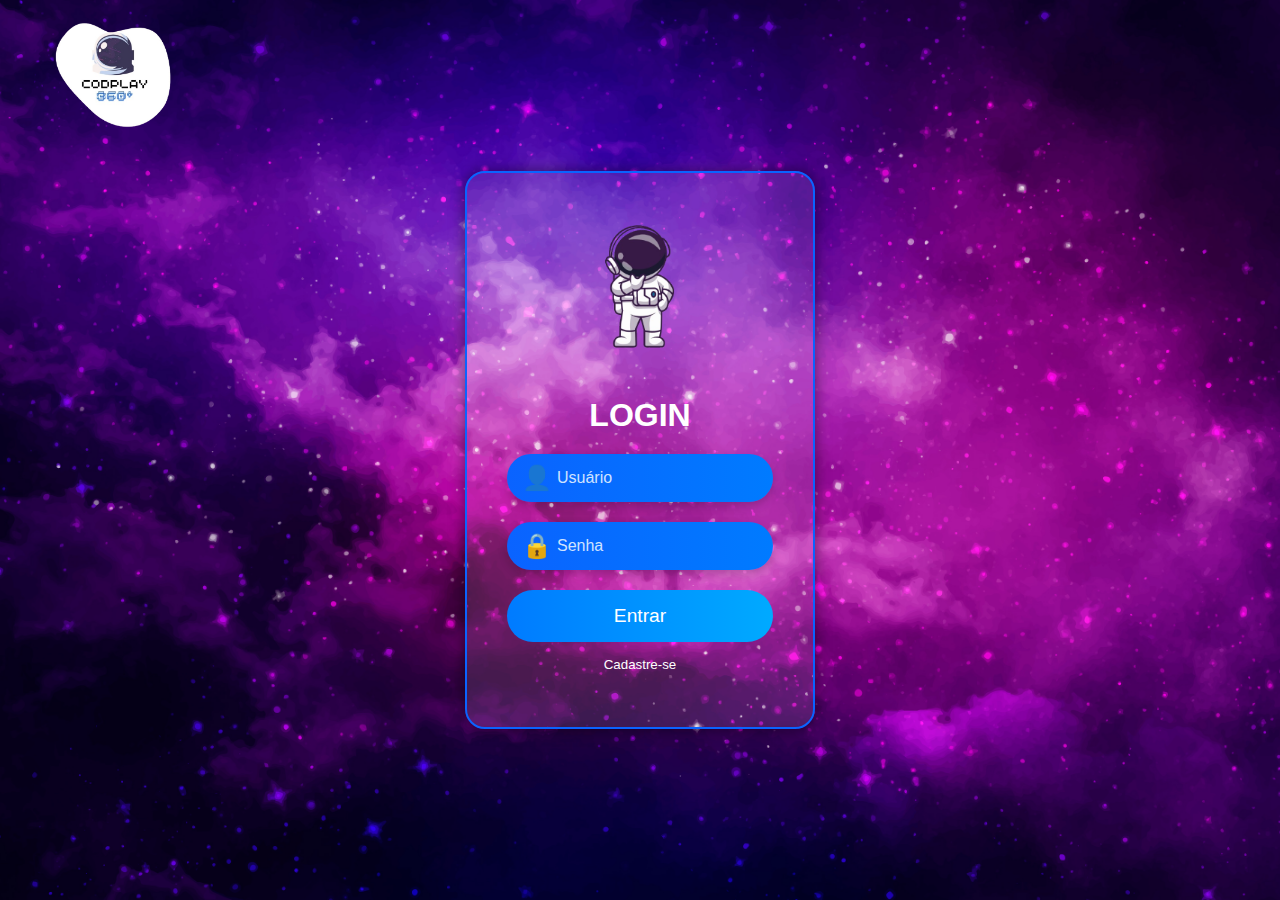
<file: TCC-ATUALIZADO-main/tela1_login/index.html>
<!DOCTYPE html>
<html lang="pt-br">
<head>
    <meta charset="UTF-8">
    <meta name="viewport" content="width=device-width, initial-scale=1.0">
    <title>Login - Codplay 360°</title>
    <link rel="stylesheet" href="login.css">
</head>
<body>
    <img src="LOGO1.png" alt="Logo" class="logo">
    <div class="login-container">
        <div class="login-box">
            <img src="pensativo1.png" alt="Astronauta" class="astronaut-icon">
            <h2>LOGIN</h2>
            <form action="#">
                <div class="input-group">
                    <input type="text" placeholder="Usuário">
                    <span class="icon">&#128100;</span>
                </div>
                <div class="input-group">
                    <input type="password" placeholder="Senha">
                    <span class="icon">&#128274;</span>
                </div>
                <button type="submit" class="login-button">Entrar</button>

                <a href="tela3_StartGame\index.html">
                <button type="button" id="cadastro-Btn" class="cadastro-button">Cadastre-se</button>
                </a>
            </form> 
        </div>
    </div>
    <script src="../JavaScript/conexoes_buttons.js"></script>
</body>
</html>
</file>
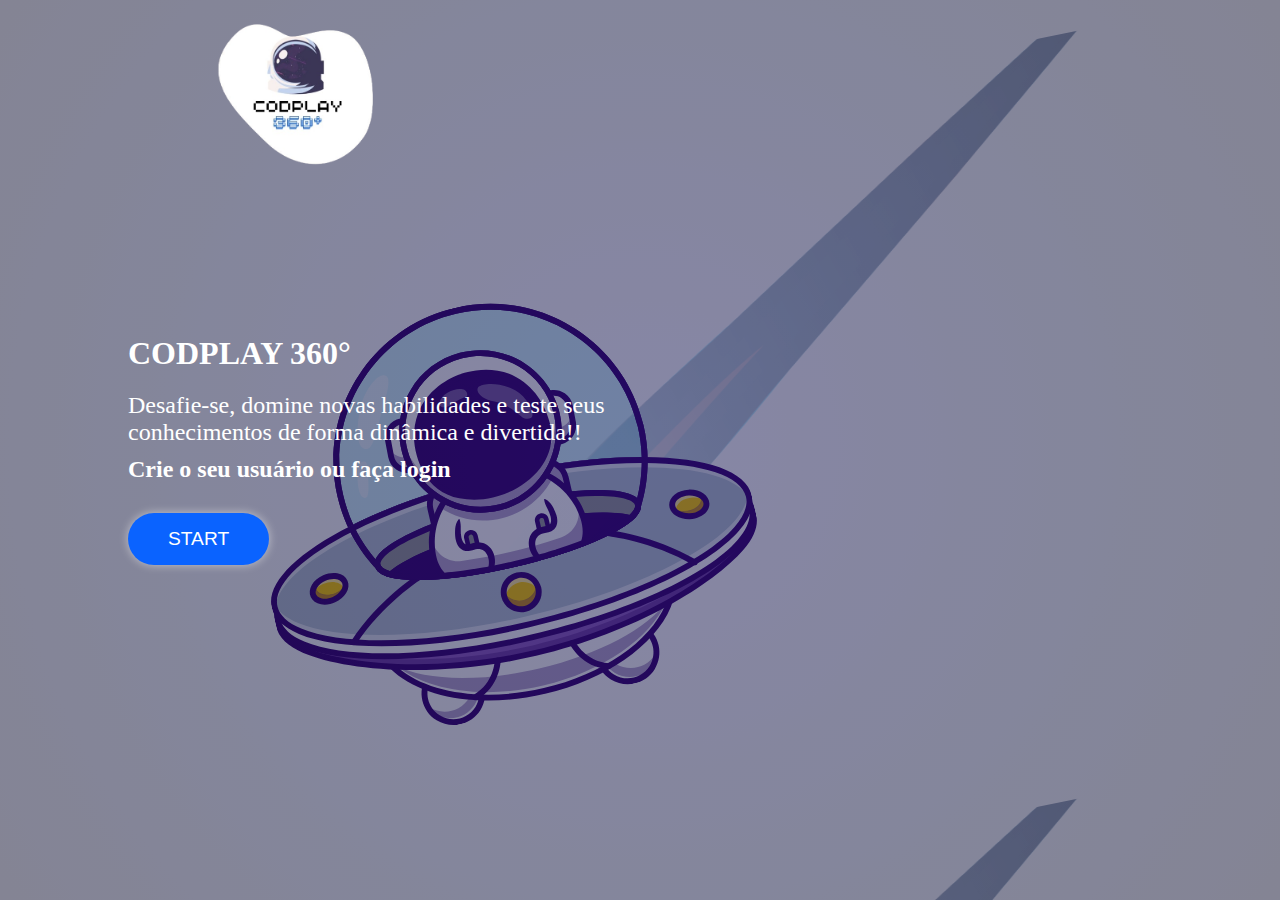
<file: TCC-ATUALIZADO-main/tela3_StartGame/index.html>
<!DOCTYPE html>
<html lang="pt-br">
<head>
    <meta charset="UTF-8">
    <meta name="viewport" content="width=device-width, initial-scale=1.0">
    <title>Codplay 360°</title>
    <link rel="stylesheet" href="index.css">
</head>
<body>
    <img src="LOGO1.png" alt="Logo" class="logo">
    <div class="container">
        <div class="content">
            <h1>CODPLAY 360°</h1>
            <p>Desafie-se, domine novas habilidades e teste seus conhecimentos de forma dinâmica e divertida!!</p>
            <p><strong>Crie o seu usuário ou faça login</strong></p>
            <a href="login.html" class="start-button">START</a>
        </div>
    
    </div>
</body>
</html>
</file>
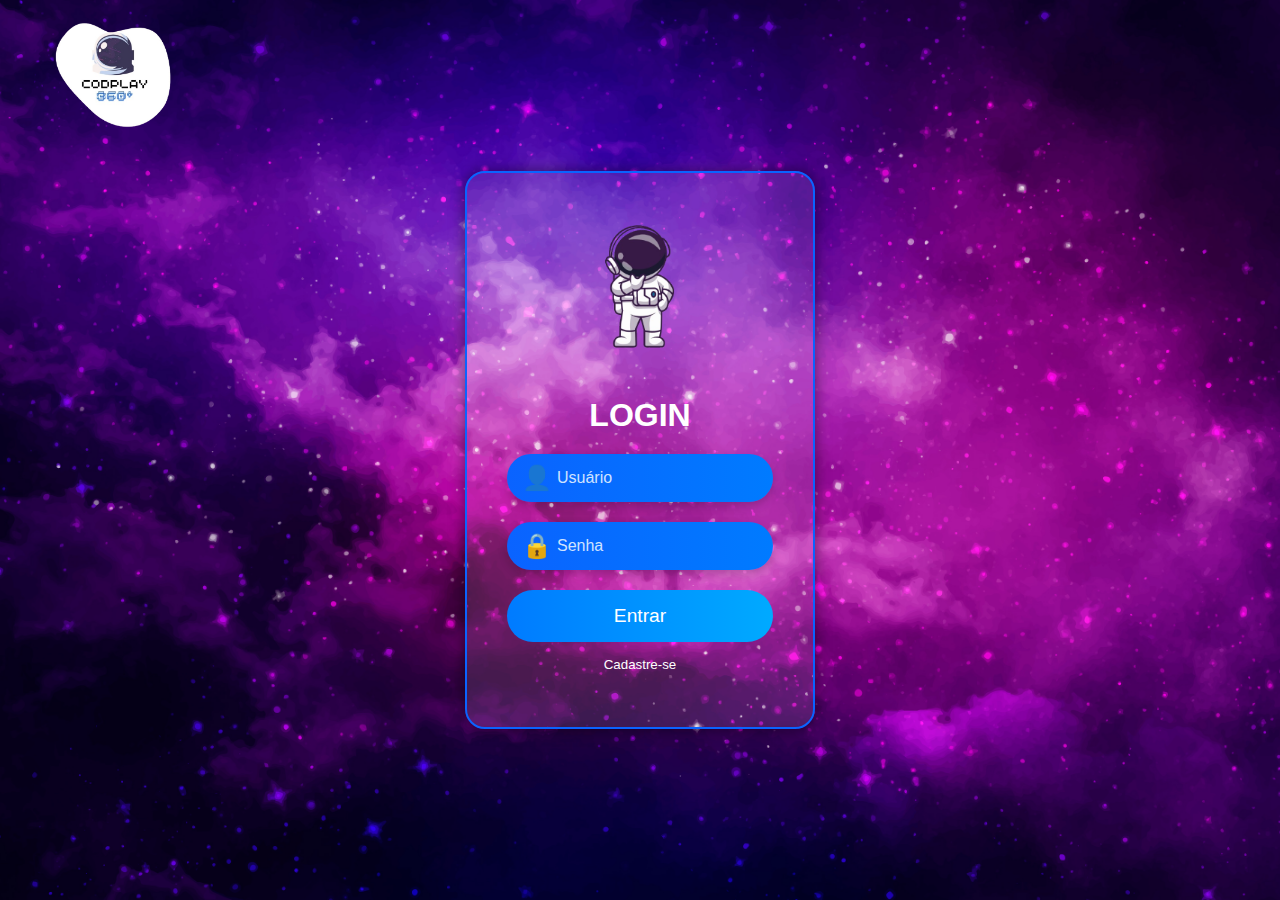
<file: TCC/tela1_login/index.html>
<!DOCTYPE html>
<html lang="pt-br">
<head>
    <meta charset="UTF-8">
    <meta name="viewport" content="width=device-width, initial-scale=1.0">
    <title>Login - Codplay 360°</title>
    <link rel="stylesheet" href="login.css">
</head>
<body>
    <!-- logo -->
    <img src="LOGO1.png" alt="Logo" class="logo">

    <div class="login-container">
        <div class="login-box">
        <img src="pensativo1.png" alt="Astronauta" class="astronaut-icon">
            
            <h2>LOGIN</h2>
            <form action="#">

                <!-- inserção de usuário -->
                <div class="input-group">
                    <input type="text" placeholder="Usuário">
                    <span class="icon">&#128100;</span>
                </div>

                <!-- inserção de senha -->
                <div class="input-group">
                    <input type="password" placeholder="Senha">
                    <span class="icon">&#128274;</span>
                </div>

                <!-- Entrar -->
                <button type="submit" class="login-button">Entrar</button>

                <!-- Cadastrar -->
                <a href="tela3_StartGame\index.html">
                <button type="button" id="cadastro-Btn" class="cadastro-button">Cadastre-se</button>
                </a>

            </form> 
        </div>
    </div>
    <script src="../JavaScript/conexoes_buttons.js"></script>
</body>
</html>
</file>
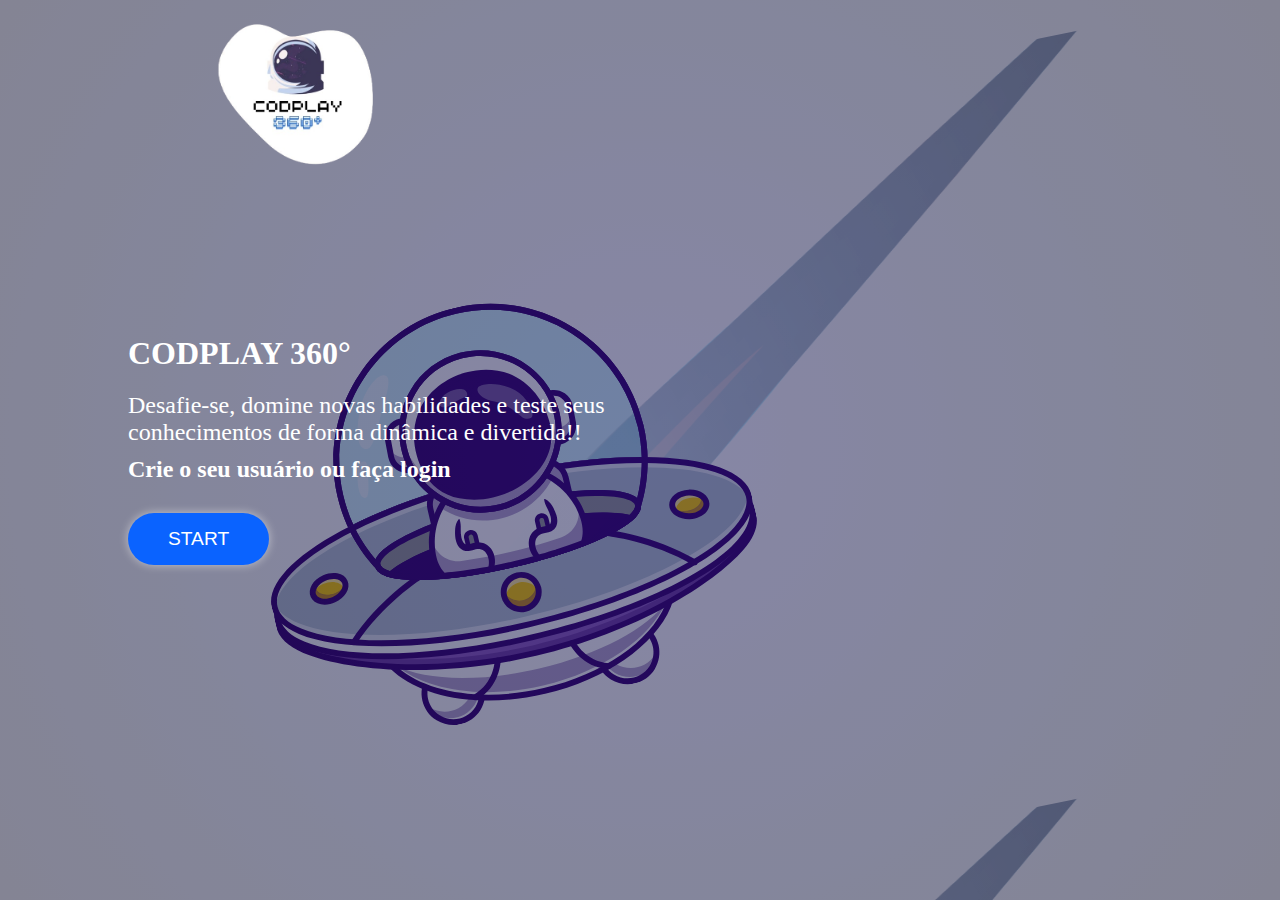
<file: TCC/tela3_StartGame/index.html>
<!DOCTYPE html>
<html lang="pt-br">
<head>
    <meta charset="UTF-8">
    <meta name="viewport" content="width=device-width, initial-scale=1.0">
    <title>Codplay 360°</title>
    <link rel="stylesheet" href="index.css">
</head>
<body>
    <!-- logo -->
    <img src="LOGO1.png" alt="Logo" class="logo">

    <div class="container">
        <div class="content">
            <h1>CODPLAY 360°</h1>
            <p>Desafie-se, domine novas habilidades e teste seus conhecimentos de forma dinâmica e divertida!!</p>
            <p><strong>Crie o seu usuário ou faça login</strong></p>
            <a href="login.html" class="start-button">START</a>
        </div>
    
    </div>
</body>
</html>
</file>
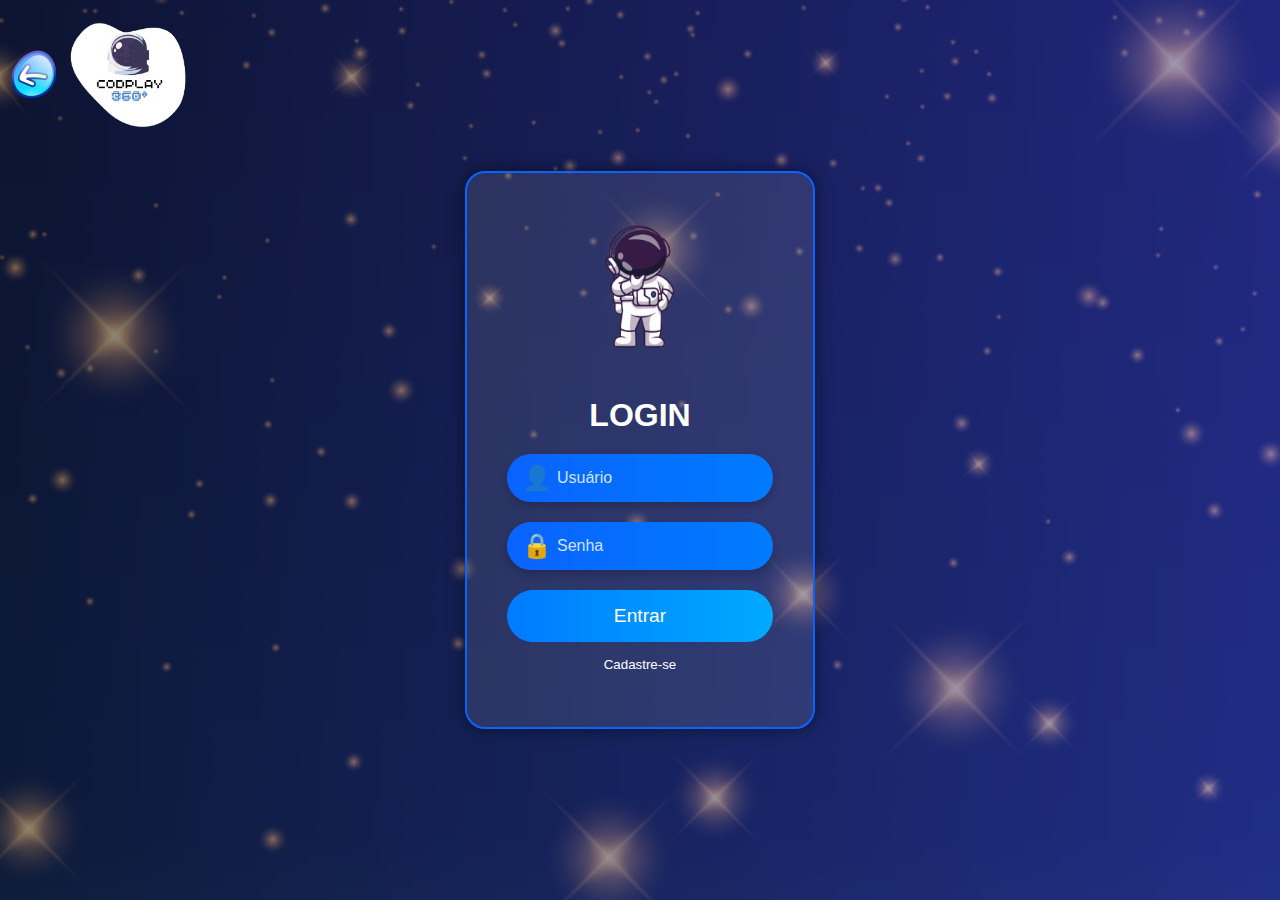
<file: TCC/tela_login/index.html>
<!DOCTYPE html>
<html lang="pt-br">
<head>
    <meta charset="UTF-8">
    <meta name="viewport" content="width=device-width, initial-scale=1.0">
    <title>Login - Codplay 360°</title>
    <link rel="stylesheet" href="login.css">
</head>
<body>
    <!-- logo -->
    <img src="LOGO1.png" alt="Logo" class="logo">

     <!-- botão de voltar -->
     <div class="voltar">
        <a> <img src="imgVoltar.png" ></a>
        </div>

    <div class="login-container">
        <div class="login-box">
        <img src="pensativo1.png" alt="Astronauta" class="astronaut-icon">
            
            <h2>LOGIN</h2>
            <form action="#">

                <!-- inserção de usuário -->
                <div class="input-group">
                    <input class="nomeUsuario" type="text" placeholder="Usuário">
                    <span class="icon">&#128100;</span>
                </div>

                <!-- inserção de senha -->
                <div class="input-group">
                    <input type="password" placeholder="Senha">
                    <span class="icon">&#128274;</span>
                </div>

                <!-- Entrar -->
                <button type="submit" class="login-button">Entrar</button>

                <!-- Cadastrar -->
                <button type="button" class="cadastro-button">Cadastre-se</button>


            </form> 
        </div>
    </div>
    <script src="../JavaScript/conexoes_buttons.js"></script>
</body>
</html>
</file>
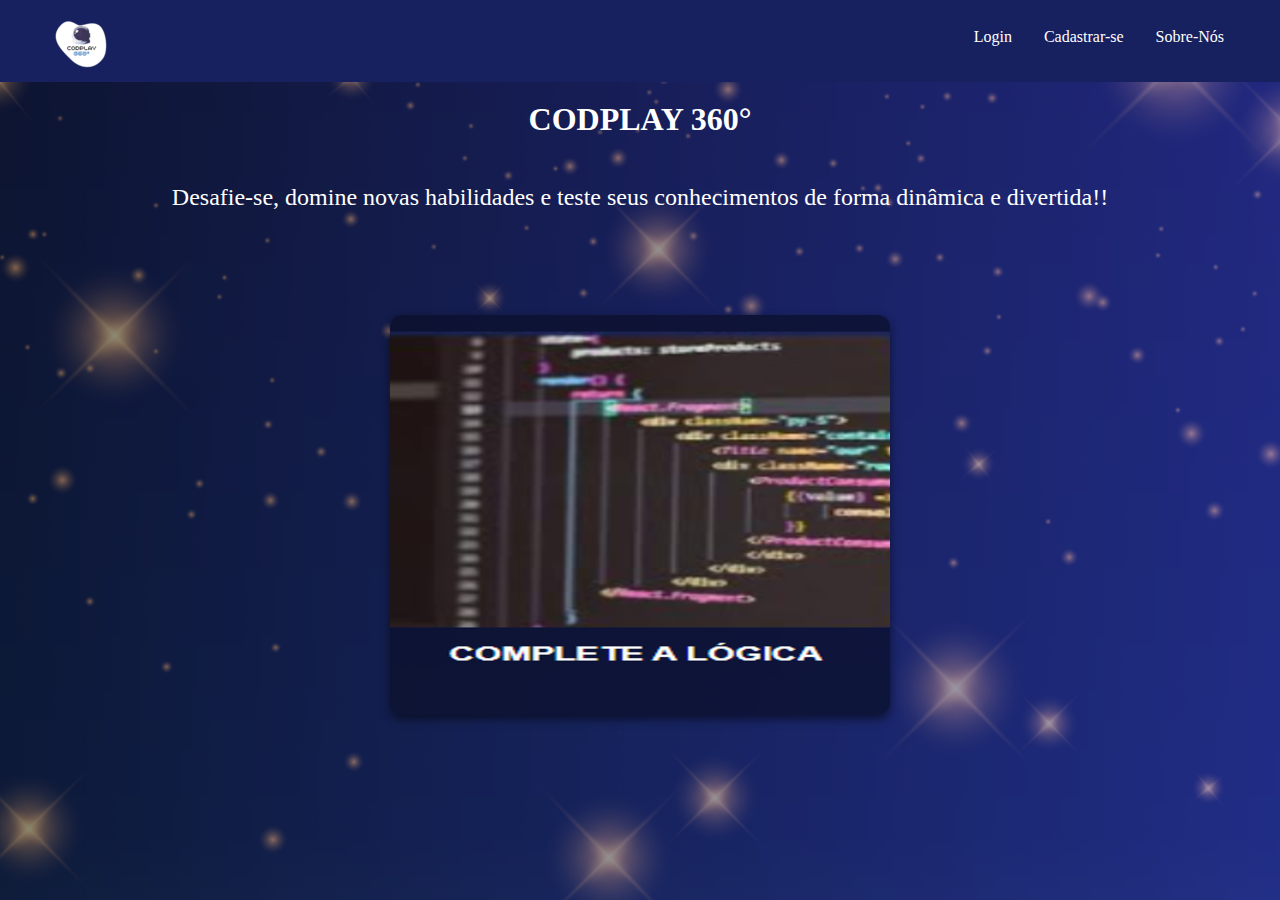
<file: TCC/tela_Start/index.html>
<!DOCTYPE html>
<html lang="pt-br">
    <head>
        <title>CodPlay 360</title>
        <meta charset="utf-8">

        <link rel="stylesheet" href="index.css">
    </head>


    <body>
        <div class="topo">

            <div class="logo">
                <img src="LOGO.png">
            </div>


            <!-- rodapé -->
            <div class="menu">
                <ul>
                    <li><a href="../tela_login/index.html">Login</a></li>
                    <li><a href="../tela_cadastro/cadastro.html">Cadastrar-se</a></li>
                    <li><a href="../tela_sobreNos/sobrenos.html">Sobre-Nós</a></li>
                </ul>
            </div>
        </div>

        <!-- conteudo central  -->
        <div class="container">
            <h1>CODPLAY 360°</h1>
            <p>Desafie-se, domine novas habilidades e teste seus conhecimentos de forma dinâmica e divertida!!</p>
        
            <div class="carrossel">
                <img class="slide" src="logica.png" alt="Imagem 1">
                <img class="slide" src="quiz.png" alt="Imagem 2">
                <img class="slide" src="digitacao.png" alt="Imagem 3">
            </div>
        </div>
        
        
    </body>



    <!-- script carrossel -->
    <script>
        let slideIndex = 0;
        const slides = document.querySelectorAll('.slide');
    
        function showSlide() {
            slides.forEach((slide) => {
                slide.classList.remove('active');
            });
            slideIndex = (slideIndex + 1) % slides.length;
            slides[slideIndex].classList.add('active');
        }
    
        slides[0].classList.add('active');
        setInterval(showSlide, 3000);
    </script>
    

</html>
</file>
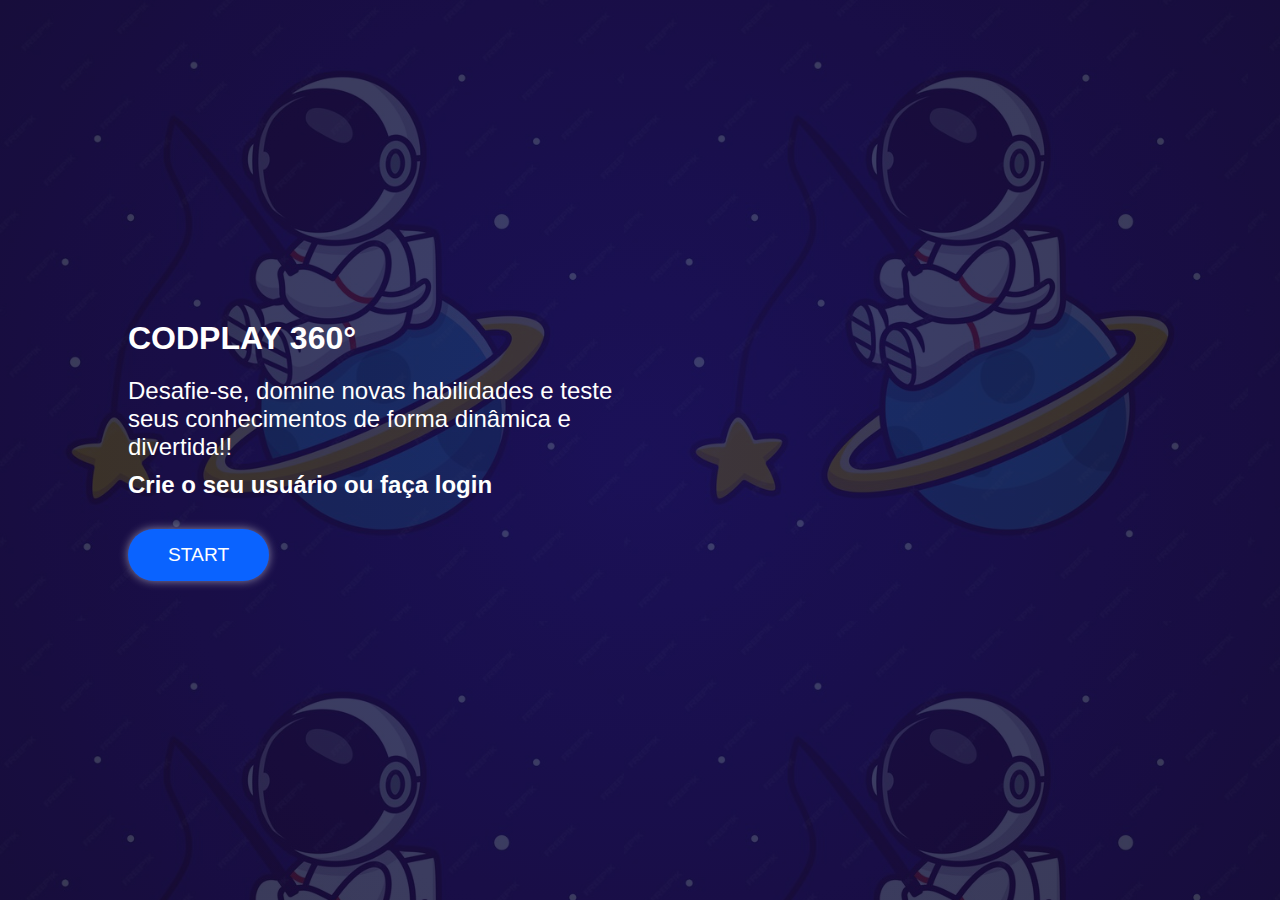
<file: TCC--main/tcc/tela inicial/index.html>
<!DOCTYPE html>
<html lang="pt-br">
<head>
    <meta charset="UTF-8">
    <meta name="viewport" content="width=device-width, initial-scale=1.0">
    <title>Codplay 360°</title>
    <link rel="stylesheet" href="index.css">
</head>
<body>
    <div class="container">
        <div class="content">
            <h1>CODPLAY 360°</h1>
            <p>Desafie-se, domine novas habilidades e teste seus conhecimentos de forma dinâmica e divertida!!</p>
            <p><strong>Crie o seu usuário ou faça login</strong></p>
            <a href="login.html" class="start-button">START</a>
        </div>
    
    </div>
</body>
</html>
</file>
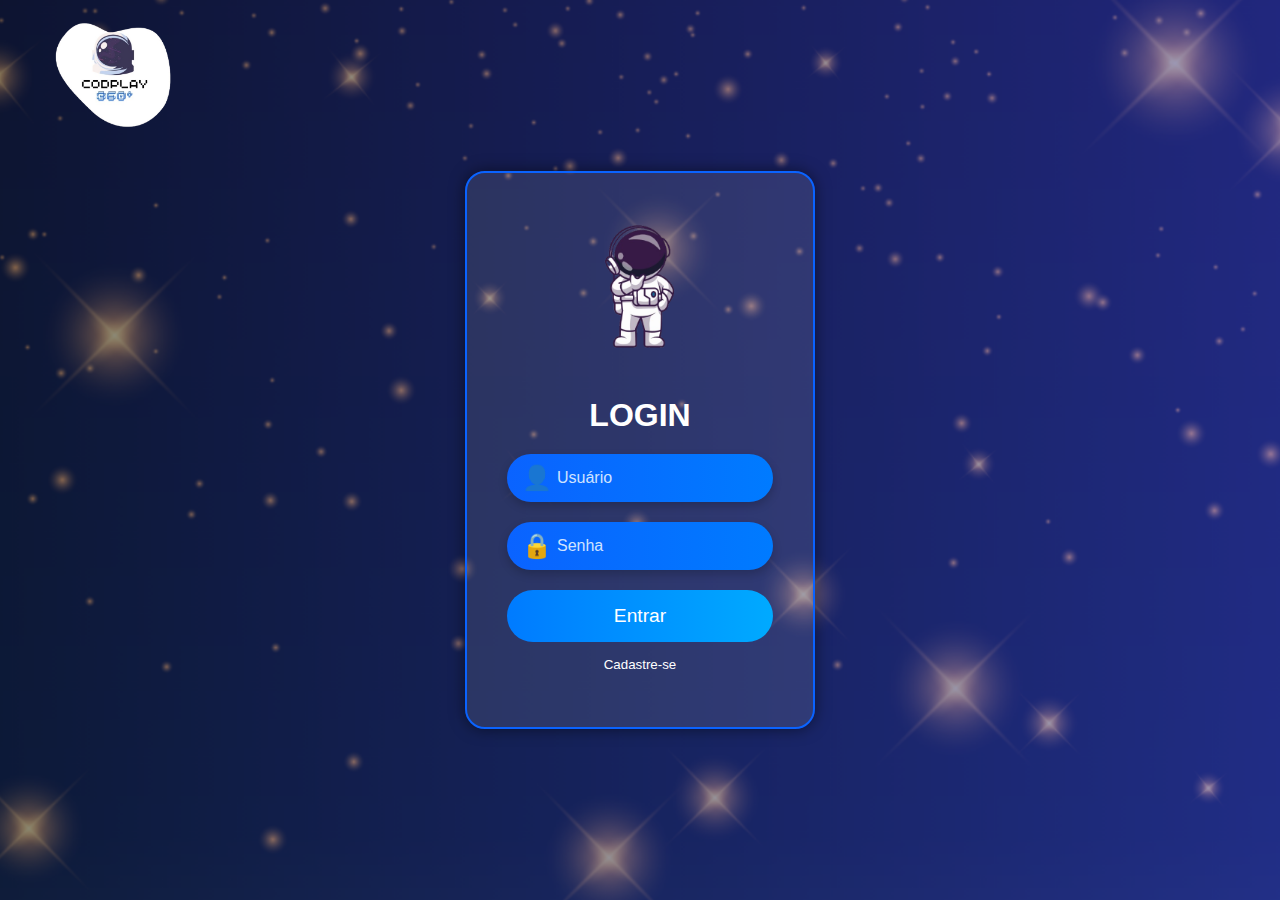
<file: TCC-main/TCC/tela_login/index.html>
<!DOCTYPE html>
<html lang="pt-br">
<head>
    <meta charset="UTF-8">
    <meta name="viewport" content="width=device-width, initial-scale=1.0">
    <title>Login - Codplay 360°</title>
    <link rel="stylesheet" href="login.css">
</head>
<body>
    <!-- logo -->
    <img src="LOGO1.png" alt="Logo" class="logo">

    <div class="login-container">
        <div class="login-box">
        <img src="pensativo1.png" alt="Astronauta" class="astronaut-icon">
            
            <h2>LOGIN</h2>
            <form action="#">

                <!-- inserção de usuário -->
                <div class="input-group">
                    <input class="nomeUsuario" type="text" placeholder="Usuário">
                    <span class="icon">&#128100;</span>
                </div>

                <!-- inserção de senha -->
                <div class="input-group">
                    <input type="password" placeholder="Senha">
                    <span class="icon">&#128274;</span>
                </div>

                <!-- Entrar -->
                <button type="submit" class="login-button">Entrar</button>

                <!-- Cadastrar -->
                <button type="button" class="cadastro-button">Cadastre-se</button>


            </form> 
        </div>
    </div>
    <script src="../JavaScript/conexoes_buttons.js"></script>
</body>
</html>
</file>
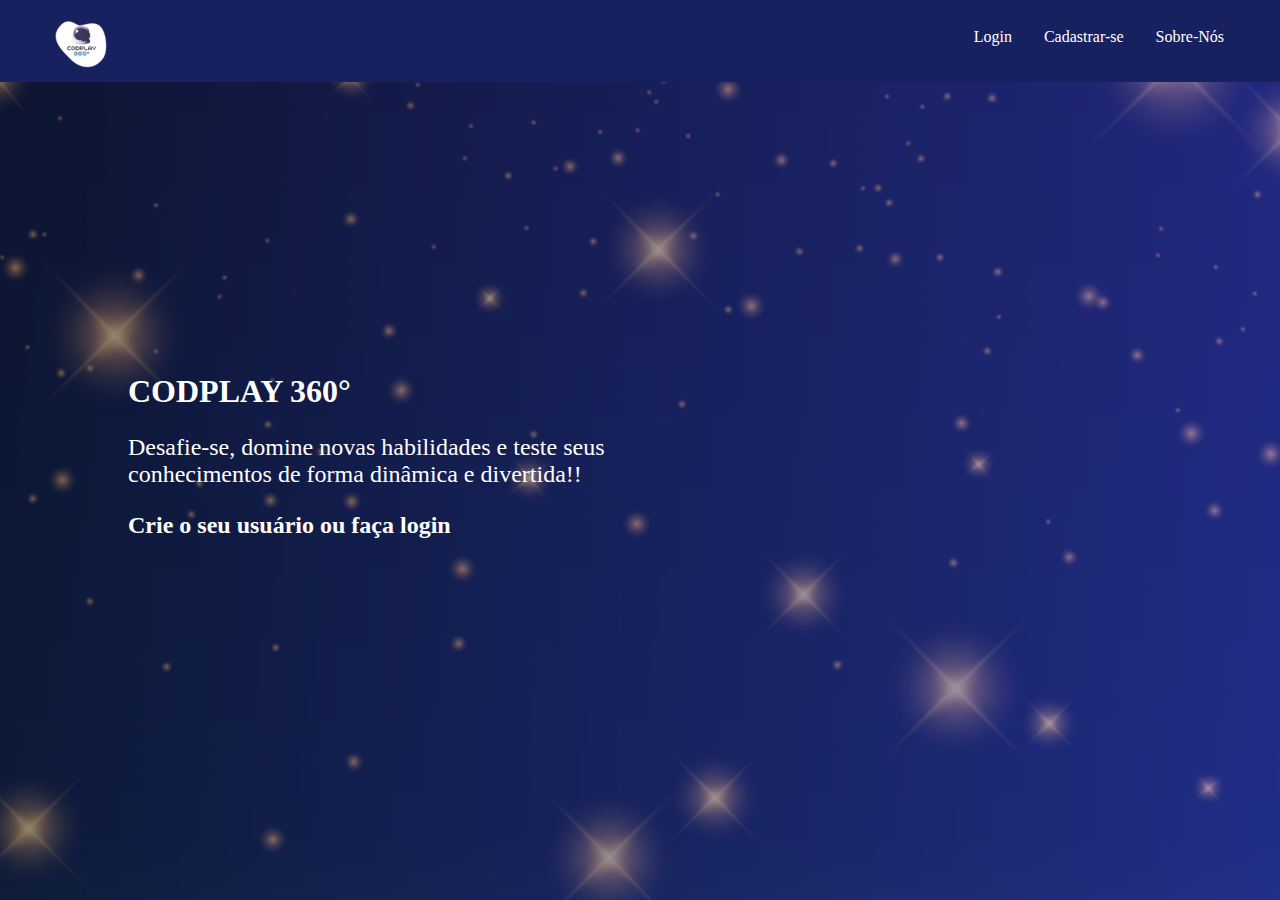
<file: TCC-main/TCC/tela_Start/index.html>
<!DOCTYPE html>
<html lang="pt-br">
    <head>
        <title>CodPlay 360</title>
        <meta charset="utf-8">

        <link rel="stylesheet" href="index.css">
    </head>

    <body>
        <div class="topo">

            <div class="logo">
                <img src="LOGO.png">
            </div>

            <div class="menu">
                <ul>
                    <li><a href="../tela_login/index.html">Login</a></li>
                    <li><a href="../tela_cadastro/cadastro.html">Cadastrar-se</a></li>
                    <li><a href="../tela_sobreNos/sobrenos.html">Sobre-Nós</a></li>
                </ul>
            </div>
        </div>



        <div class="container">
            <div class="content">
                <h1>CODPLAY 360°</h1>
                <p>Desafie-se, domine novas habilidades e teste seus conhecimentos de forma dinâmica e divertida!!</p>
                <p><strong>Crie o seu usuário ou faça login</strong></p>
               
            </div>
        
        </div>


    
    </body>
</html>
</file>
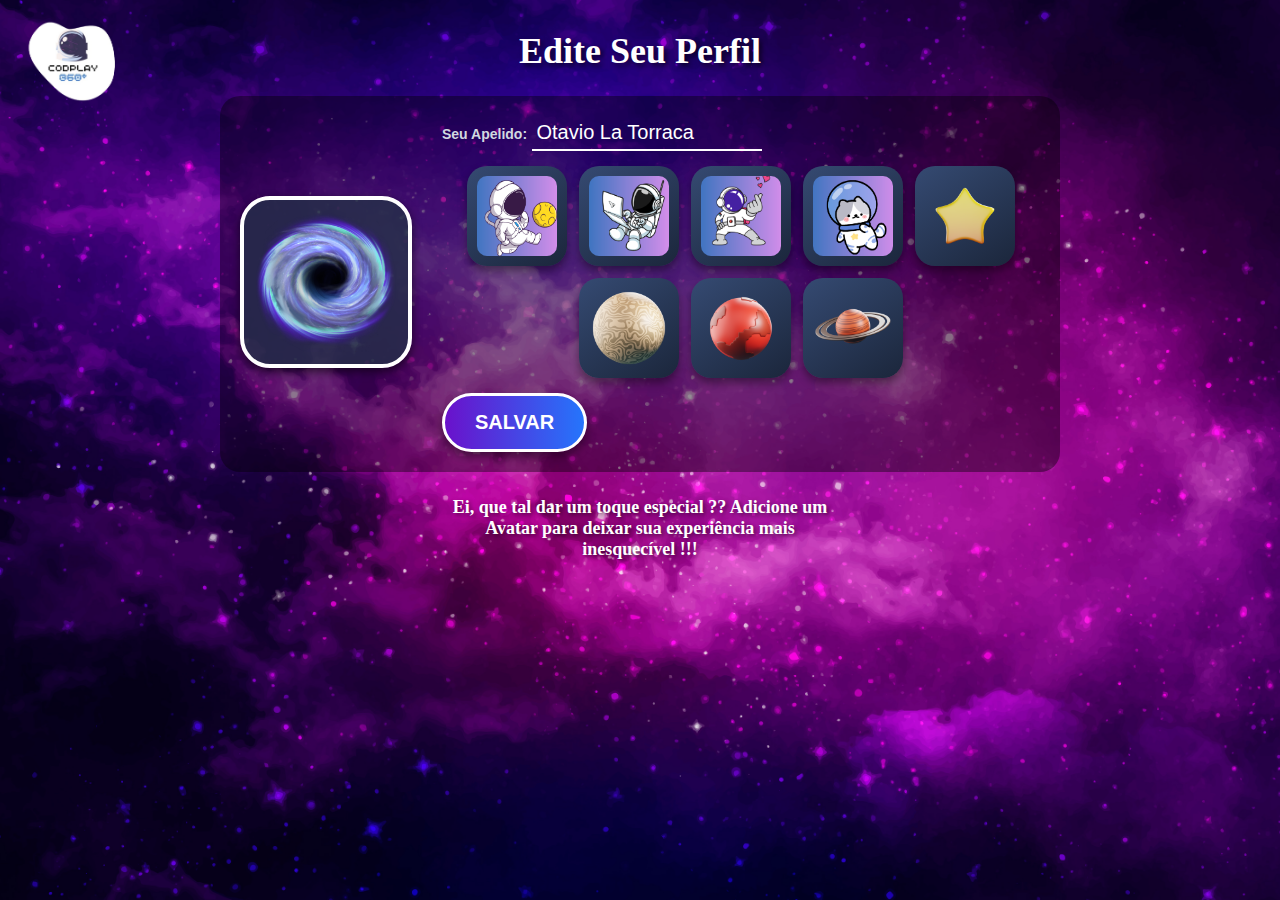
<file: TCC-ATUALIZADO-main/tela editar perfil/editarperfil.html>
<!DOCTYPE html>
<html lang="pt">
<head>
    <meta charset="UTF-8">
    <meta name="viewport" content="width=device-width, initial-scale=1.0">
    <title>Editar Perfil</title>
    <link rel="stylesheet" href="editarperfil.css">
</head>
<body>
    <img src="LOGO1.png" alt="Logo" class="logo">
    <div class="container">
        <h1>Edite Seu Perfil</h1>
        <div class="profile-section">
            <div class="avatar-preview">
                <img src="buraconegro.png" alt="Avatar Atual">
            </div>
            <div class="info">
                <label for="nickname">Seu Apelido:</label>
                <input type="text" id="nickname" value="Otavio La Torraca">
                <div class="avatars">
                    <img src="icone1.png" alt="Avatar 1">
                    <img src="icone2.png" alt="Avatar 2">
                    <img src="icone3.png" alt="Avatar 3">
                    <img src="icone4.png" alt="Avatar 4">
                    <img src="estrela.png" alt="Avatar 5">
                    <img src="jupiter.png" alt="Avatar 6">
                    <img src="marte.png" alt="Avatar 7">
                    <img src="saturno.png" alt="Avatar 8">
                </div>
                <button>salvar</button>
            </div>
        </div>
        <p class="texto">Ei, que tal dar um toque especial ?? Adicione um Avatar para deixar sua experiência mais inesquecível !!!</p>
    </div>
</body>
</html>
</file>
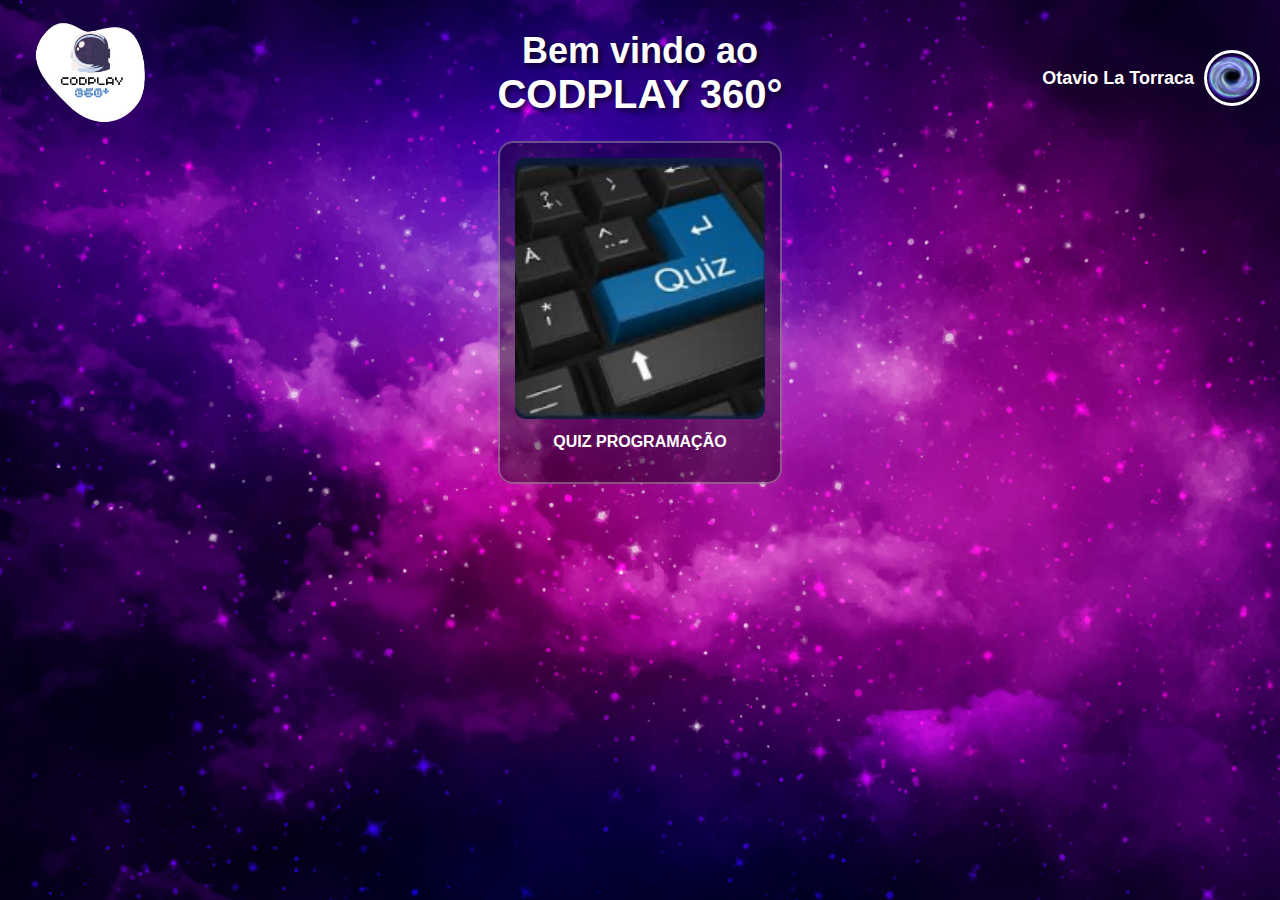
<file: TCC-ATUALIZADO-main/tela menu inicial/menu.html>
<!DOCTYPE html>
<html lang="pt">
<head>
    <meta charset="UTF-8">
    <meta name="viewport" content="width=device-width, initial-scale=1.0">
    <title>Menu Inicial</title>
    <link rel="stylesheet" href="menu.css">
</head>
<body>
    <img src="LOGO1.png" alt="Logo" class="logo">
    <div class="container">
        <h1>Bem vindo ao <br> <span>CODPLAY 360°</span></h1>
        <div class="profile">
            <span>Otavio La Torraca</span>
            <img src="buraconegro.png" alt="Avatar">
        </div>
        <div class="jogos">
            <div class="tela">
                <img src="quiz.png" alt="Quiz Programação">
                <p>QUIZ PROGRAMAÇÃO</p>
            </div>
          <!--   <div class="tela">
                <img src="logica.png" alt="Complete a Lógica">
                <p>COMPLETE A LÓGICA</p>
            </div>
            <div class="tela">
                <img src="digitacao.png" alt="Digitação de Código">
                <p>DIGITAÇÃO DE COD</p>
            </div> -->
        </div>
    </div>
</body>
</html>
</file>
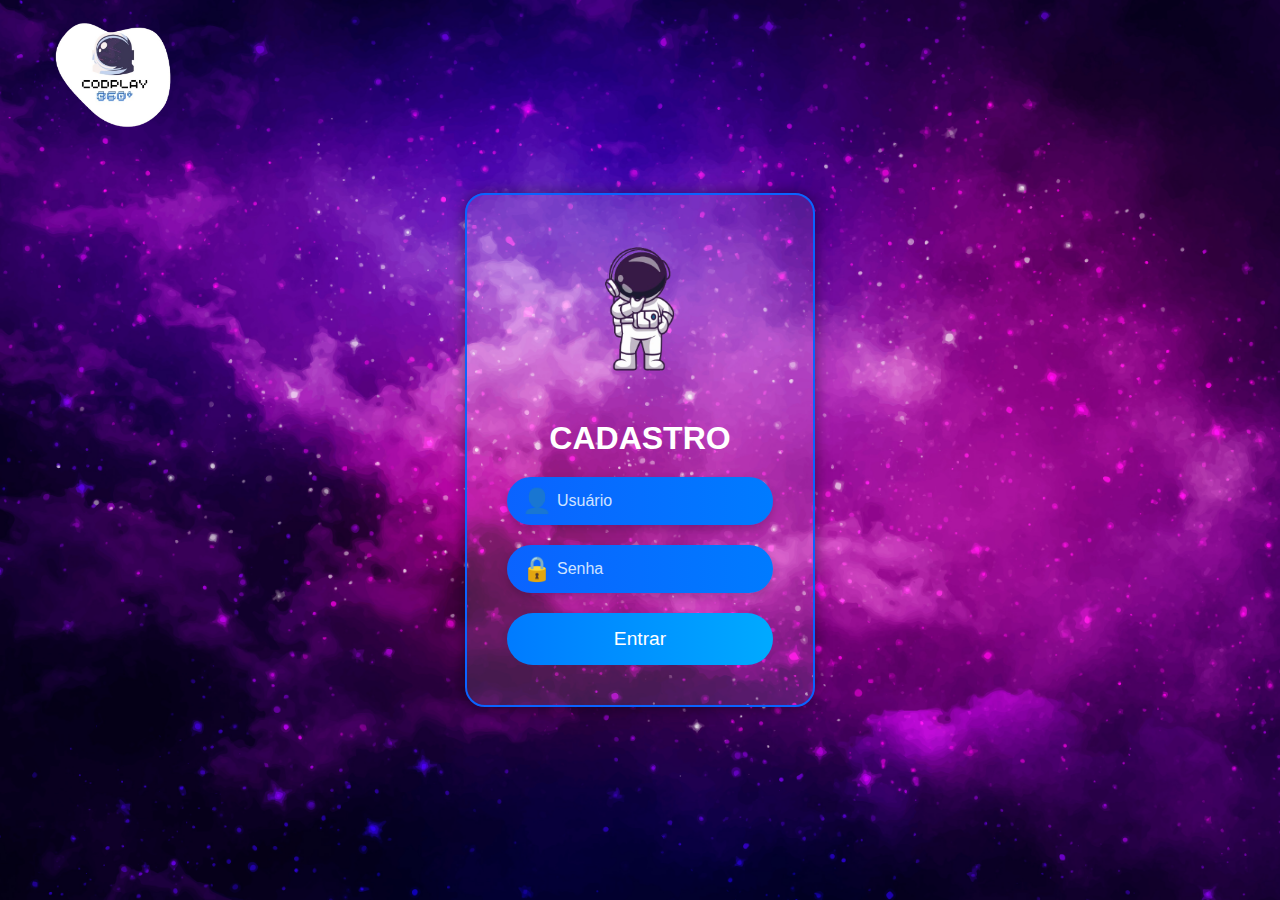
<file: TCC-ATUALIZADO-main/tela2_cadastro/cadastro.html>
<!DOCTYPE html>
<html lang="pt-br">
<head>
    <meta charset="UTF-8">
    <meta name="viewport" content="width=device-width, initial-scale=1.0">
    <title>Login - Codplay 360°</title>
    <link rel="stylesheet" href="cadastro.css">
</head>
<body>
    <img src="LOGO1.png" alt="Logo" class="logo">
    <div class="cadastro-box">
        <img src="pensativo1.png" alt="Astronauta" class="astronaut-icon">
        <h2>CADASTRO</h2>
        <form action="#">
            <div class="input-group">
                <input type="text" placeholder="Usuário" required>
                <span class="icon">&#128100;</span>
            </div>
            <div class="input-group">
                <input type="password" placeholder="Senha" required>
                <span class="icon">&#128274;</span>
            </div>
            <button type="submit" class="login-button">Entrar</button>
           
        </form>
    </div>
    </div>  
</body>
</html>
</file>
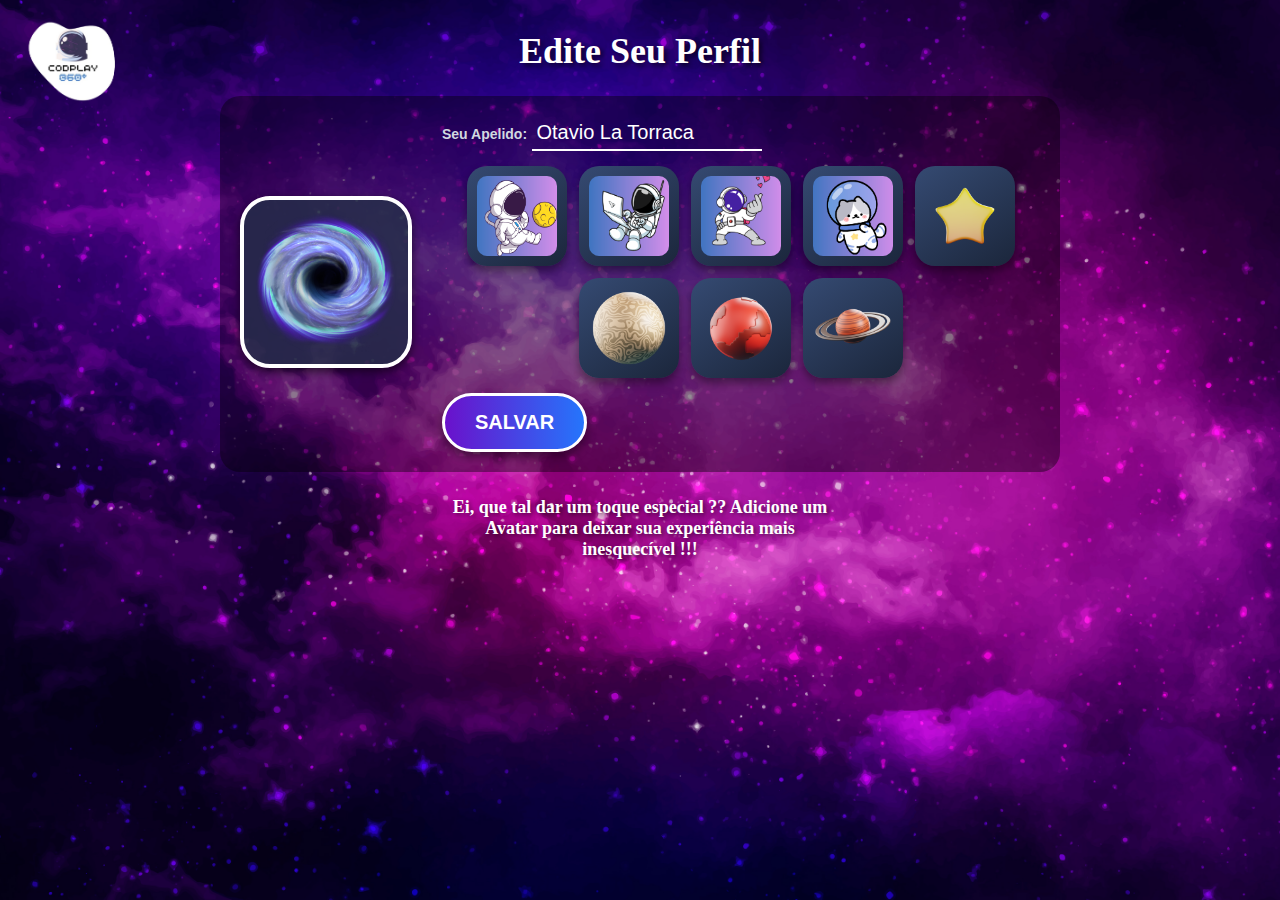
<file: TCC/tela editar perfil/editarperfil.html>
<!DOCTYPE html>
<html lang="pt">
<head>
    <meta charset="UTF-8">
    <meta name="viewport" content="width=device-width, initial-scale=1.0">
    <title>Editar Perfil</title>
    <link rel="stylesheet" href="editarperfil.css">
</head>
<body>
    
    <!-- logo -->
    <img src="LOGO1.png" alt="Logo" class="logo">

    <div class="container">
    <h1>Edite Seu Perfil</h1>

        <!-- avatar atual -->
        <div class="profile-section">
            <div class="avatar-preview">
            <img src="buraconegro.png" alt="Avatar Atual">
        </div>

            <!-- editar apelido -->
            <div class="info">
            <label for="nickname">Seu Apelido:</label>
            <input type="text" id="nickname" value="Otavio La Torraca">
            
            <!-- editar avatar -->
            <div class="avatars">
                <img src="icone1.png" alt="Avatar 1">
                <img src="icone2.png" alt="Avatar 2">
                <img src="icone3.png" alt="Avatar 3">
                <img src="icone4.png" alt="Avatar 4">
                <img src="estrela.png" alt="Avatar 5">
                <img src="jupiter.png" alt="Avatar 6">
                <img src="marte.png" alt="Avatar 7">
                <img src="saturno.png" alt="Avatar 8">
            </div>
                <button>salvar</button>
            </div>
        </div>

        <p class="texto">Ei, que tal dar um toque especial ?? Adicione um Avatar para deixar sua experiência mais inesquecível !!!</p>

    </div>
</body>
</html>
</file>
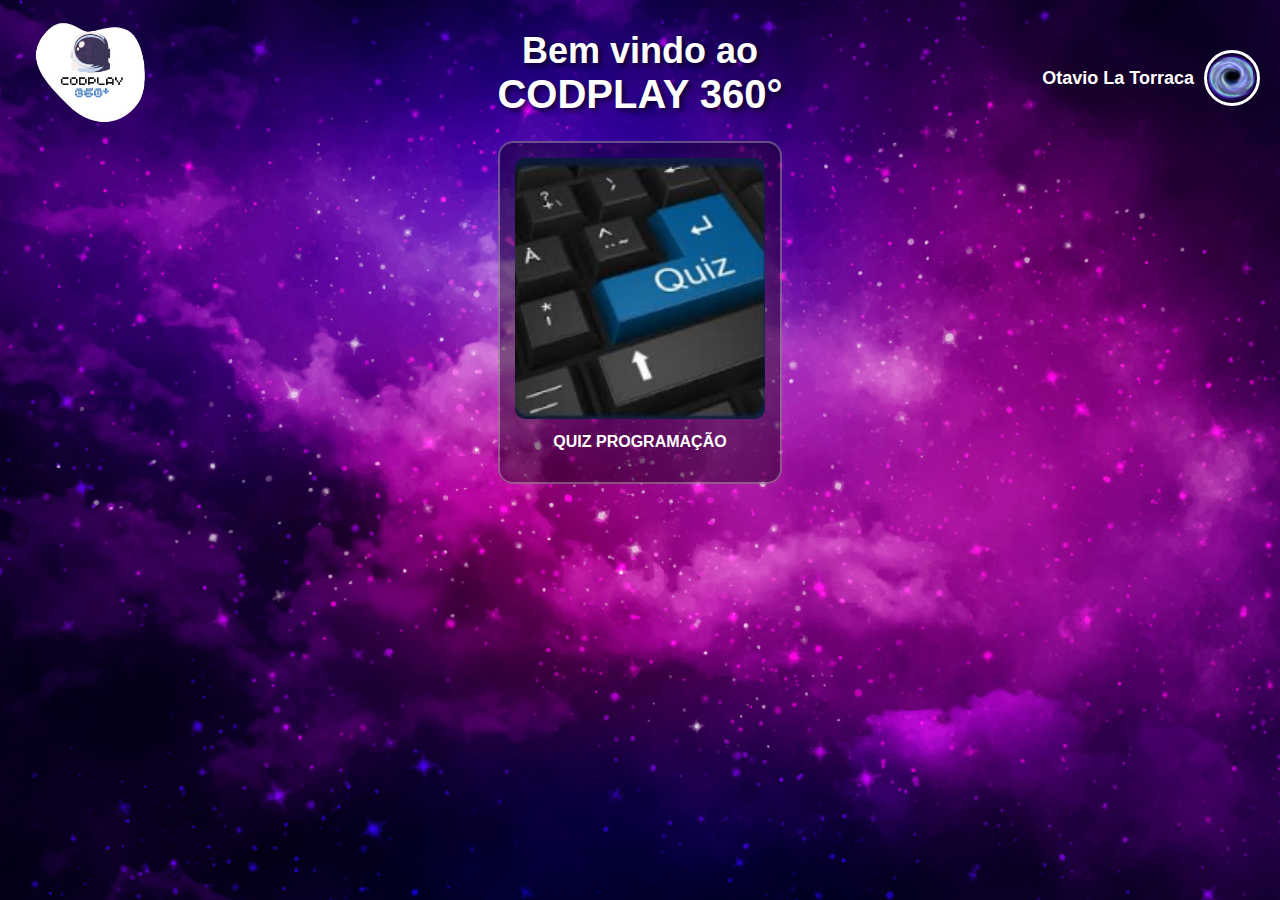
<file: TCC/tela menu inicial/menu.html>
<!DOCTYPE html>
<html lang="pt">
<head>
    <meta charset="UTF-8">
    <meta name="viewport" content="width=device-width, initial-scale=1.0">
    <title>Menu Inicial</title>
    <link rel="stylesheet" href="menu.css">
</head>
<body>
    <!-- logo -->
    <img src="LOGO1.png" alt="Logo" class="logo">

    <div class="container">
        <h1>Bem vindo ao <br> <span>CODPLAY 360°</span></h1>

        <!-- Usuário-->
        <div class="profile">
            <span>Otavio La Torraca</span>
            <img src="buraconegro.png" alt="Avatar">
        </div>

        <div class="jogos">

            <!-- QUIZ -->
            <div class="tela">
                <img src="quiz.png" alt="Quiz Programação">
                <p>QUIZ PROGRAMAÇÃO</p>
            </div>

          <!-- 
            <div class="tela">
                <img src="logica.png" alt="Complete a Lógica">
                <p>COMPLETE A LÓGICA</p>
            </div>

            <div class="tela">
                <img src="digitacao.png" alt="Digitação de Código">
                <p>DIGITAÇÃO DE COD</p>
            </div>
             -->
            
        </div>
    </div>
</body>
</html>
</file>
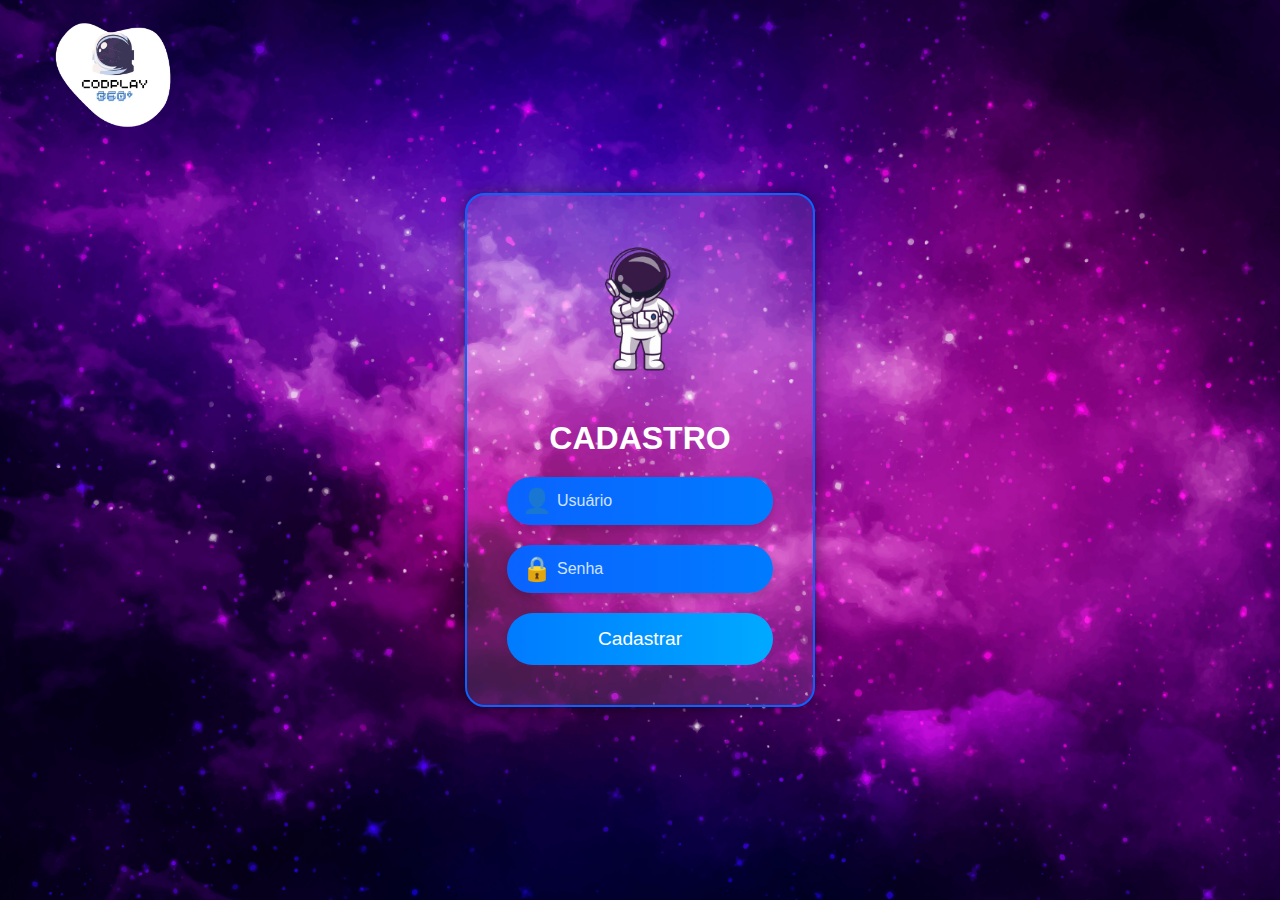
<file: TCC/tela2_cadastro/cadastro.html>
<!DOCTYPE html>
<html lang="pt-br">
<head>
    <meta charset="UTF-8">
    <meta name="viewport" content="width=device-width, initial-scale=1.0">
    <title>Login - Codplay 360°</title>
    <link rel="stylesheet" href="cadastro.css">
</head>
<body>
    <!-- logo -->
    <img src="LOGO1.png" alt="Logo" class="logo">

    <div class="cadastro-box">
        <img src="pensativo1.png" alt="Astronauta" class="astronaut-icon">

        <h2>CADASTRO</h2>
        <form action="#">

            <!-- inserção de usuário -->
            <div class="input-group">
                <input type="text" placeholder="Usuário" required>
                <span class="icon">&#128100;</span>
            </div>

            <!-- inserção de senha-->
            <div class="input-group">
                <input type="password" placeholder="Senha" required>
                <span class="icon">&#128274;</span>
            </div>

            <!-- Cadastrar -->
            <button type="submit" class="login-button">Cadastrar</button>
           
        </form>
    </div>
    </div>  
</body>
</html>
</file>
<file: TCC-ATUALIZADO-main/tela1_login/login.css>
* {
    margin: 0;
    padding: 0;
    box-sizing: border-box;
}

.logo {
    position: absolute;
    top: 20px;
    left: 20px;
    width: 200px; /* Ajuste conforme necessário */
}

body {
    font-family: Arial, sans-serif;
    background: radial-gradient(circle, #0d0f4d, #080a29);
    height: 100vh;
    display: flex;
    justify-content: center;
    align-items: center;
    color: white;
}

.login-container {
    display: flex;
    justify-content: center;
    align-items: center;
    width: 100%;
    height: 100%;
}

.login-box {
    background-color: rgba(255, 255, 255, 0.1);
    padding: 40px;
    border-radius: 20px;
    text-align: center;
    box-shadow: 0 0 15px rgba(0, 0, 0, 0.5);
    border: 2px solid #0a63ff;
    width: 350px;
}

.astronaut-icon {
    width: 250px;
    margin-bottom: 40px;
}

h2 {
    font-size: 2rem;
    margin-bottom: 20px;
}

.input-group {
    position: relative;
    margin-bottom: 20px;
}

.input-group input {
    width: 100%;
    padding: 15px;
    padding-left: 50px;
    border: none;
    border-radius: 30px;
    background: linear-gradient(90deg, #0a63ff, #007bff);
    color: white;
    font-size: 1rem;
    outline: none;
    box-shadow: 0 4px 10px rgba(0, 0, 0, 0.2);
    transition: box-shadow 0.3s ease;
}

.input-group input::placeholder {
    color: #cfe3ff;
}

.input-group input:focus {
    box-shadow: 0 4px 15px rgba(0, 0, 0, 0.3);
}

.input-group .icon {
    position: absolute;
    top: 50%;
    left: 15px;
    transform: translateY(-50%);
    font-size: 1.5rem;
    color: white;
}

.login-button {
    width: 100%;
    padding: 15px;
    border: none;
    background: linear-gradient(90deg, #007bff, #00aaff);
    color: white;
    border-radius: 30px;
    font-size: 1.2rem;
    cursor: pointer;
    transition: background 0.3s ease, box-shadow 0.3s ease;
}

.login-button:hover {
    background: linear-gradient(90deg, #0068cc, #0088ff);
    box-shadow: 0 4px 10px rgba(0, 0, 0, 0.2);
}

body {
    background: url('background1.jpg') no-repeat center center fixed;
    background-size: cover;
    color: white;
    font-family: 'Poppins', sans-serif;
    text-align: center;
}

.cadastro-button{
    width: 100%;
    padding: 15px;
    border: none;
    background: none;
    color: white;
    font-size: 1,2rem;
    cursor: pointer;
}

.cadastro-button:hover {
    background:none;
    color: #0068cc;
}
</file>
<file: TCC-ATUALIZADO-main/tela3_StartGame/index.css>
* {
    margin: 0;
    padding: 0;
    box-sizing: border-box;
}

body {
    font-family: Arial, sans-serif;
    background: radial-gradient(circle, #0d0f4d, #080a29);
    height: 100vh;
    display: flex;
    justify-content: center;
    align-items: center;
    color: white;
}

.container {
    display: flex;
    justify-content: space-between;
    align-items: center;
    width: 80%;
    max-width: 1200px;
    position: relative;
}

.logo {
    position: absolute;
    top: 20px;
    left: 170px;
    width: 270px; /* Ajuste conforme necessário */
}

.content {
    text-align: left;
    max-width: 50%;
}

.content h1 {
    font-family: 'Lucida Sans', 'Lucida Sans Regular', 'Lucida Grande', 'Lucida Sans Unicode', Geneva, Verdana, sans-serif;
    font-size: xx-large;
    margin-bottom: 20px;
    font-family: cursive;
}

.content p {
    font-family: Verdana, Geneva, Tahoma, sans-serif;
    font-size:x-large;
    margin-bottom: 10px;
    font-family: cursive;
}

.start-button {
    display: inline-block;
    padding: 15px 40px;
    margin-top: 20px;
    background-color: #0a63ff;
    color: white;
    text-decoration: none;
    font-size: 1.2rem;
    border-radius: 30px;
    box-shadow: 0 0 10px rgba(255, 255, 255, 0.5);
    transition: background-color 0.3s ease;
}

.start-button:hover {
    background-color: #0955cc;
}

.astronaut {
    max-width: 40%;
}

.astronaut img {
    width: 100%;
}

body::before {
    content: "";
    position: absolute;
    top: 0;
    left: 0;
    width: 100%;
    height: 100%;
    background: url('nave.png') repeat;
    z-index: -1;
    opacity: 0.5;
}
</file>
<file: TCC/tela1_login/login.css>
* {
    margin: 0;
    padding: 0;
    box-sizing: border-box;
}

.logo {
    position: absolute;
    top: 20px;
    left: 20px;
    width: 200px; /* Ajuste conforme necessário */
}

body {
    font-family: Arial, sans-serif;
    background: radial-gradient(circle, #0d0f4d, #080a29);
    height: 100vh;
    display: flex;
    justify-content: center;
    align-items: center;
    color: white;
}

.login-container {
    display: flex;
    justify-content: center;
    align-items: center;
    width: 100%;
    height: 100%;
}

.login-box {
    background-color: rgba(255, 255, 255, 0.1);
    padding: 40px;
    border-radius: 20px;
    text-align: center;
    box-shadow: 0 0 15px rgba(0, 0, 0, 0.5);
    border: 2px solid #0a63ff;
    width: 350px;
}

.astronaut-icon {
    width: 250px;
    margin-bottom: 40px;
}

h2 {
    font-size: 2rem;
    margin-bottom: 20px;
}

.input-group {
    position: relative;
    margin-bottom: 20px;
}

.input-group input {
    width: 100%;
    padding: 15px;
    padding-left: 50px;
    border: none;
    border-radius: 30px;
    background: linear-gradient(90deg, #0a63ff, #007bff);
    color: white;
    font-size: 1rem;
    outline: none;
    box-shadow: 0 4px 10px rgba(0, 0, 0, 0.2);
    transition: box-shadow 0.3s ease;
}

.input-group input::placeholder {
    color: #cfe3ff;
}

.input-group input:focus {
    box-shadow: 0 4px 15px rgba(0, 0, 0, 0.3);
}

.input-group .icon {
    position: absolute;
    top: 50%;
    left: 15px;
    transform: translateY(-50%);
    font-size: 1.5rem;
    color: white;
}

.login-button {
    width: 100%;
    padding: 15px;
    border: none;
    background: linear-gradient(90deg, #007bff, #00aaff);
    color: white;
    border-radius: 30px;
    font-size: 1.2rem;
    cursor: pointer;
    transition: background 0.3s ease, box-shadow 0.3s ease;
}

.login-button:hover {
    background: linear-gradient(90deg, #0068cc, #0088ff);
    box-shadow: 0 4px 10px rgba(0, 0, 0, 0.2);
}

body {
    background: url('background1.jpg') no-repeat center center fixed;
    background-size: cover;
    color: white;
    font-family: 'Poppins', sans-serif;
    text-align: center;
}

.cadastro-button{
    width: 100%;
    padding: 15px;
    border: none;
    background: none;
    color: white;
    font-size: 1,2rem;
    cursor: pointer;
}

.cadastro-button:hover {
    background:none;
    color: #0068cc;
}
</file>
<file: TCC/tela3_StartGame/index.css>
* {
    margin: 0;
    padding: 0;
    box-sizing: border-box;
}

body {
    font-family: Arial, sans-serif;
    background: radial-gradient(circle, #0d0f4d, #080a29);
    height: 100vh;
    display: flex;
    justify-content: center;
    align-items: center;
    color: white;
}

.container {
    display: flex;
    justify-content: space-between;
    align-items: center;
    width: 80%;
    max-width: 1200px;
    position: relative;
}

.logo {
    position: absolute;
    top: 20px;
    left: 170px;
    width: 270px; /* Ajuste conforme necessário */
}

.content {
    text-align: left;
    max-width: 50%;
}

.content h1 {
    font-family: 'Lucida Sans', 'Lucida Sans Regular', 'Lucida Grande', 'Lucida Sans Unicode', Geneva, Verdana, sans-serif;
    font-size: xx-large;
    margin-bottom: 20px;
    font-family: cursive;
}

.content p {
    font-family: Verdana, Geneva, Tahoma, sans-serif;
    font-size:x-large;
    margin-bottom: 10px;
    font-family: cursive;
}

.start-button {
    display: inline-block;
    padding: 15px 40px;
    margin-top: 20px;
    background-color: #0a63ff;
    color: white;
    text-decoration: none;
    font-size: 1.2rem;
    border-radius: 30px;
    box-shadow: 0 0 10px rgba(255, 255, 255, 0.5);
    transition: background-color 0.3s ease;
}

.start-button:hover {
    background-color: #0955cc;
}

.astronaut {
    max-width: 40%;
}

.astronaut img {
    width: 100%;
}

body::before {
    content: "";
    position: absolute;
    top: 0;
    left: 0;
    width: 100%;
    height: 100%;
    background: url('nave.png') repeat;
    z-index: -1;
    opacity: 0.5;
}
</file>
<file: TCC/tela_login/login.css>
* {
    margin: 0;
    padding: 0;
    box-sizing: border-box;
}

.logo {
    position: absolute;
    top: 20px;
    left: 35px;
    width: 200px; /* Ajuste conforme necessário */
}

.voltar{ 
    position: absolute;
    top: 50px; /* Ajuste para alinhar com o título */
    left: 10px;
    display:inline-flex;
    align-items: center;
    gap: 10px;

}

body {
    font-family: Arial, sans-serif;
    background: radial-gradient(circle, #0d0f4d, #080a29);
    height: 100vh;
    display: flex;
    justify-content: center;
    align-items: center;
    color: white;
}

.login-container {
    display: flex;
    justify-content: center;
    align-items: center;
    width: 100%;
    height: 100%;
}

.login-box {
    background-color: rgba(255, 255, 255, 0.1);
    padding: 40px;
    border-radius: 20px;
    text-align: center;
    box-shadow: 0 0 15px rgba(0, 0, 0, 0.5);
    border: 2px solid #0a63ff;
    width: 350px;
}

.astronaut-icon {
    width: 250px;
    margin-bottom: 40px;
}

h2 {
    font-size: 2rem;
    margin-bottom: 20px;
}

.input-group {
    position: relative;
    margin-bottom: 20px;
}

.input-group input {
    width: 100%;
    padding: 15px;
    padding-left: 50px;
    border: none;
    border-radius: 30px;
    background: linear-gradient(90deg, #0a63ff, #007bff);
    color: white;
    font-size: 1rem;
    outline: none;
    box-shadow: 0 4px 10px rgba(0, 0, 0, 0.2);
    transition: box-shadow 0.3s ease;
}

.input-group input::placeholder {
    color: #cfe3ff;
}

.input-group input:focus {
    box-shadow: 0 4px 15px rgba(0, 0, 0, 0.3);
}

.input-group .icon {
    position: absolute;
    top: 50%;
    left: 15px;
    transform: translateY(-50%);
    font-size: 1.5rem;
    color: white;
}

.login-button {
    width: 100%;
    padding: 15px;
    border: none;
    background: linear-gradient(90deg, #007bff, #00aaff);
    color: white;
    border-radius: 30px;
    font-size: 1.2rem;
    cursor: pointer;
    transition: background 0.3s ease, box-shadow 0.3s ease;
}

.login-button:hover {
    background: linear-gradient(90deg, #0068cc, #0088ff);
    box-shadow: 0 4px 10px rgba(0, 0, 0, 0.2);
}

body {
    background: url('background.png') no-repeat center center fixed;
    background-size: cover;
    color: white;
    font-family: 'Poppins', sans-serif;
    text-align: center;
}

.cadastro-button{
    width: 100%;
    padding: 15px;
    border: none;
    background: none;
    color: white;
    font-size: 1,2rem;
    cursor: pointer;
}

.cadastro-button:hover {
    background:none;
    color: #0068cc;
}
</file>
<file: TCC/tela_Start/index.css>
html, body {
    height: 100%;
    margin: 0;
    font-family: 'Roboto', sans-serif;
}

.topo { 
    width: 100%;
    background-color: rgb(24, 33, 95);
    position: absolute;
    padding: 20px 0px 10px 0px;
}

.logo {
    width: 50px;
    float: left;
    margin-left: 40px;
}

.menu {
    float: right;
    margin-right: 40px;
}

.menu li {
    display: inline;
    float: left;
}

.menu ul {
    list-style-type: none;
    margin: 0;
    padding: 0;
    overflow: hidden;
    margin-top: 3%;
}

.menu a {
    text-decoration: none;
    padding: 14px 16px;
    color: #ffffff;
    font-family: Verdana, Geneva, Tahoma, sans-serif;
    font-family: cursive;
}

.menu a:hover {
    color: #268fd0;
}


body {
    background: url('background.png') no-repeat center center fixed;
    background-size: cover;
    color: white;
    font-family: 'Poppins', sans-serif;
    text-align: center;

    font-family: Arial, sans-serif;
    height: 100vh;
    display: flex;
    justify-content: center;
    color: white;
    
    
}

.container h1 {
    font-family: 'Lucida Sans', 'Lucida Sans Regular', 'Lucida Grande', 'Lucida Sans Unicode', Geneva, Verdana, sans-serif;
    font-size: xx-large;
    font-family: cursive;

}

.container p {
    font-family: Verdana, Geneva, Tahoma, sans-serif;
    font-size:x-large;
    font-family: cursive;
}



.container {
    margin-top: 80px;
    display: flex;
    flex-direction: column;
    align-items: center;
}

.carrossel {
    width: 500px;
    height: 400px;
    overflow: hidden;
    border-radius: 12px;
    box-shadow: 0 4px 10px rgba(0, 0, 0, 0.5);
    position: relative; /* ESSENCIAL para conter as imagens com position:absolute */
    margin-top: 80px;
}

.slide {
    width: 100%;
    height: 100%;
    object-fit: cover; /* Garante que a imagem encaixe no carrossel */
    position: absolute; /* Todas ficam uma sobre a outra */
    top: 0;
    left: 0;
    opacity: 0;
    transition: opacity 1s ease-in-out;
}

.slide.active {
    opacity: 1;
    z-index: 1;
}
</file>
<file: TCC--main/tcc/tela inicial/index.css>
* {
    margin: 0;
    padding: 0;
    box-sizing: border-box;
}

body {
    font-family: Arial, sans-serif;
    background: radial-gradient(circle, #0d0f4d, #080a29);
    height: 100vh;
    display: flex;
    justify-content: center;
    align-items: center;
    color: white;
}

.container {
    display: flex;
    justify-content: space-between;
    align-items: center;
    width: 80%;
    max-width: 1200px;
    position: relative;
}

.content {
    text-align: left;
    max-width: 50%;
}

.content h1 {
    font-family: 'Lucida Sans', 'Lucida Sans Regular', 'Lucida Grande', 'Lucida Sans Unicode', Geneva, Verdana, sans-serif;
    font-size: xx-large;
    margin-bottom: 20px;
}

.content p {
    font-family: Verdana, Geneva, Tahoma, sans-serif;
    font-size:x-large;
    margin-bottom: 10px;
}

.start-button {
    display: inline-block;
    padding: 15px 40px;
    margin-top: 20px;
    background-color: #0a63ff;
    color: white;
    text-decoration: none;
    font-size: 1.2rem;
    border-radius: 30px;
    box-shadow: 0 0 10px rgba(255, 255, 255, 0.5);
    transition: background-color 0.3s ease;
}

.start-button:hover {
    background-color: #0955cc;
}

.astronaut {
    max-width: 40%;
}

.astronaut img {
    width: 100%;
}

body::before {
    content: "";
    position: absolute;
    top: 0;
    left: 0;
    width: 100%;
    height: 100%;
    background: url('star.PNG') repeat;
    z-index: -1;
    opacity: 0.2;
}
</file>
<file: TCC-main/TCC/tela_login/login.css>
* {
    margin: 0;
    padding: 0;
    box-sizing: border-box;
}

.logo {
    position: absolute;
    top: 20px;
    left: 20px;
    width: 200px; /* Ajuste conforme necessário */
}

body {
    font-family: Arial, sans-serif;
    background: radial-gradient(circle, #0d0f4d, #080a29);
    height: 100vh;
    display: flex;
    justify-content: center;
    align-items: center;
    color: white;
}

.login-container {
    display: flex;
    justify-content: center;
    align-items: center;
    width: 100%;
    height: 100%;
}

.login-box {
    background-color: rgba(255, 255, 255, 0.1);
    padding: 40px;
    border-radius: 20px;
    text-align: center;
    box-shadow: 0 0 15px rgba(0, 0, 0, 0.5);
    border: 2px solid #0a63ff;
    width: 350px;
}

.astronaut-icon {
    width: 250px;
    margin-bottom: 40px;
}

h2 {
    font-size: 2rem;
    margin-bottom: 20px;
}

.input-group {
    position: relative;
    margin-bottom: 20px;
}

.input-group input {
    width: 100%;
    padding: 15px;
    padding-left: 50px;
    border: none;
    border-radius: 30px;
    background: linear-gradient(90deg, #0a63ff, #007bff);
    color: white;
    font-size: 1rem;
    outline: none;
    box-shadow: 0 4px 10px rgba(0, 0, 0, 0.2);
    transition: box-shadow 0.3s ease;
}

.input-group input::placeholder {
    color: #cfe3ff;
}

.input-group input:focus {
    box-shadow: 0 4px 15px rgba(0, 0, 0, 0.3);
}

.input-group .icon {
    position: absolute;
    top: 50%;
    left: 15px;
    transform: translateY(-50%);
    font-size: 1.5rem;
    color: white;
}

.login-button {
    width: 100%;
    padding: 15px;
    border: none;
    background: linear-gradient(90deg, #007bff, #00aaff);
    color: white;
    border-radius: 30px;
    font-size: 1.2rem;
    cursor: pointer;
    transition: background 0.3s ease, box-shadow 0.3s ease;
}

.login-button:hover {
    background: linear-gradient(90deg, #0068cc, #0088ff);
    box-shadow: 0 4px 10px rgba(0, 0, 0, 0.2);
}

body {
    background: url('background.png') no-repeat center center fixed;
    background-size: cover;
    color: white;
    font-family: 'Poppins', sans-serif;
    text-align: center;
}

.cadastro-button{
    width: 100%;
    padding: 15px;
    border: none;
    background: none;
    color: white;
    font-size: 1,2rem;
    cursor: pointer;
}

.cadastro-button:hover {
    background:none;
    color: #0068cc;
}
</file>
<file: TCC-main/TCC/tela_Start/index.css>
html, body {
    height: 100%;
    margin: 0;
    font-family: 'Roboto', sans-serif;
}

.topo { 
    width: 100%;
    background-color: rgb(24, 33, 95);
    position: absolute;
    padding: 20px 0px 10px 0px;
}

.logo {
    width: 50px;
    float: left;
    margin-left: 40px;
}

.menu {
    float: right;
    margin-right: 40px;
}

.menu li {
    display: inline;
    float: left;
}

.menu ul {
    list-style-type: none;
    margin: 0;
    padding: 0;
    overflow: hidden;
    margin-top: 3%;
}

.menu a {
    text-decoration: none;
    padding: 14px 16px;
    color: #ffffff;
    font-family: Verdana, Geneva, Tahoma, sans-serif;
    font-family: cursive;
}

.menu a:hover {
    color: #268fd0;
}


body {
    background: url('background.png') no-repeat center center fixed;
    background-size: cover;
    color: white;
    font-family: 'Poppins', sans-serif;
    text-align: center;

    font-family: Arial, sans-serif;
    height: 100vh;
    display: flex;
    justify-content: center;
    color: white;
    
    
}

.container {
    display: flex;
    justify-content: space-between;
    align-items: center;
    width: 80%;
    max-width: 1200px;
    position: relative;
}


.content {
    text-align: left;
    max-width: 50%;
}

.content h1 {
    font-family: 'Lucida Sans', 'Lucida Sans Regular', 'Lucida Grande', 'Lucida Sans Unicode', Geneva, Verdana, sans-serif;
    font-size: xx-large;
    margin-bottom: 20px;
    font-family: cursive;
}

.content p {
    font-family: Verdana, Geneva, Tahoma, sans-serif;
    font-size:x-large;
    margin-bottom: 10px;
    font-family: cursive;
}
</file>
<file: TCC-ATUALIZADO-main/tela editar perfil/editarperfil.css>
body {
    background: url('background1.jpg') no-repeat center center fixed;
    background-size: cover;
    color: white;
    font-family: 'Poppins', sans-serif;
    text-align: center;
}

.logo {
    position: absolute;
    top: 20px;
    left: 2px;
    width: 150px; /* Ajuste conforme necessário */
}

.container {
    margin-top: 30px;
}

h1 {
    font-size: 36px;
    font-weight: bold;
    text-shadow: 3px 3px 5px rgba(0, 0, 0, 0.6);
    font-family: cursive;
}

.profile-section {
    display: flex;
    justify-content: center;
    align-items: center;
    gap: 30px;
    padding: 20px;
    background: rgba(0, 0, 0, 0.4);
    border-radius: 20px;
    max-width: 800px;
    margin: auto;
}

.avatar-preview img {
    width: 140px;
    height: 140px;
    border-radius: 30px;
    border: 4px solid white;
    background-color: rgba(35, 47, 71, 0.8);
    padding: 12px;
    box-shadow: 0px 4px 10px rgba(0, 0, 0, 0.6);
}

.info {
    text-align: left;
}

label {
    font-size: 14px;
    color: #d1d8e0;
    font-weight: bold;
}

#nickname {
    background: none;
    border: none;
    border-bottom: 2px solid white;
    color: white;
    font-size: 20px;
    width: 220px;
    text-align: left;
    outline: none;
    padding: 5px;
}

.avatars {
    display: flex;
    flex-wrap: wrap;
    justify-content: center;
    gap: 12px;
    margin-top: 15px;
}

.avatars img {
    width: 80px;
    height: 80px;
    border-radius: 20px;
    background: linear-gradient(145deg, #354a72, #1b263b);
    padding: 10px;
    transition: transform 0.3s, box-shadow 0.3s;
    box-shadow: 0 5px 8px rgba(0, 0, 0, 0.4);
}

.avatars img:hover {
    transform: scale(1.15);
    box-shadow: 0 8px 12px rgba(0, 0, 0, 0.5);
}

button {
    background: linear-gradient(90deg, #6a11cb, #2575fc);
    border: 3px solid white;
    padding: 15px 30px;
    border-radius: 30px;
    color: white;
    font-size: 20px;
    cursor: pointer;
    text-transform: uppercase;
    font-weight: bold;
    transition: background 0.3s, transform 0.2s, box-shadow 0.3s;
    box-shadow: 0 5px 10px rgba(0, 0, 0, 0.4);
    margin-top: 15px;
}

button:hover {
    background: linear-gradient(90deg, #2575fc, #6a11cb);
    transform: scale(1.1);
    box-shadow: 0 8px 15px rgba(0, 0, 0, 0.5);
}

.texto {
    margin-top: 25px;
    font-size: 18px;
    font-weight: bold;
    color: #ffffff;
    max-width: 400px;
    margin-left: auto;
    margin-right: auto;
    text-shadow: 2px 2px 4px rgba(0, 0, 0, 0.5);
    font-family: cursive;
}
</file>
<file: TCC-ATUALIZADO-main/tela menu inicial/menu.css>
body {
    background: url('background1.jpg') no-repeat center center fixed;
    background-size: cover;
    color: white;
    font-family: 'Poppins', sans-serif;
    text-align: center;
}

.logo {
    position: absolute;
    top: 20px;
    left: 2px;
    width: 190px; /* Ajuste conforme necessário */
}

.container {
    margin-top: 30px;
}

h1 {
    font-size: 36px;
    font-weight: bold;
    text-shadow: 3px 3px 5px rgba(0, 0, 0, 0.6);
}

h1 span {
    font-size: 40px;
    font-weight: bold;
    color: #ffffff;
}

.profile {
    position: absolute;
    top: 50px; /* Ajuste para alinhar com o título */
    right: 20px;
    display: flex;
    align-items: center;
    gap: 10px;
    font-size: 18px;
    font-weight: bold;
}

.profile img {
    width: 50px;
    height: 50px;
    border-radius: 50%;
    border: 3px solid white;
}

.jogos {
    display: flex;
    justify-content: center;
    gap: 30px;
    margin-top: 10px;
}

.tela {
    background: rgba(0, 0, 0, 0.4);
    padding: 15px;
    border-radius: 15px;
    width: 250px;
    text-align: center;
    border: 2px solid rgba(255, 255, 255, 0.3);
    transition: transform 0.3s, box-shadow 0.3s;
}

.tela img {
    width: 100%;
    border-radius: 10px;
}

.tela p {
    font-weight: bold;
    margin-top: 10px;
}

.tela:hover {
    transform: scale(1.05);
    box-shadow: 0 8px 12px rgba(0, 0, 0, 0.5);
}
</file>
<file: TCC-ATUALIZADO-main/tela2_cadastro/cadastro.css>
* {
    margin: 0;
    padding: 0;
    box-sizing: border-box;
}

.logo {
    position: absolute;
    top: 20px;
    left: 20px;
    width: 200px; /* Ajuste conforme necessário */
}

body {
    font-family: Arial, sans-serif;
    background: radial-gradient(circle, #0d0f4d, #080a29);
    height: 100vh;
    display: flex;
    justify-content: center;
    align-items: center;
    color: white;
}

.cadastro-container {
    display: flex;
    justify-content: center;
    align-items: center;
    width: 100%;
    height: 100%;
}

.cadastro-box {
    background-color: rgba(255, 255, 255, 0.1);
    padding: 40px;
    border-radius: 20px;
    text-align: center;
    box-shadow: 0 0 15px rgba(0, 0, 0, 0.5);
    border: 2px solid #0a63ff;
    width: 350px;
}

.astronaut-icon {
    width: 250px;
    margin-bottom: 40px;
}

h2 {
    font-size: 2rem;
    margin-bottom: 20px;
}

.input-group {
    position: relative;
    margin-bottom: 20px;
}

.input-group input {
    width: 100%;
    padding: 15px;
    padding-left: 50px;
    border: none;
    border-radius: 30px;
    background: linear-gradient(90deg, #0a63ff, #007bff);
    color: white;
    font-size: 1rem;
    outline: none;
    box-shadow: 0 4px 10px rgba(0, 0, 0, 0.2);
    transition: box-shadow 0.3s ease;
}

.input-group input::placeholder {
    color: #cfe3ff;
}

.input-group input:focus {
    box-shadow: 0 4px 15px rgba(0, 0, 0, 0.3);
}

.input-group .icon {
    position: absolute;
    top: 50%;
    left: 15px;
    transform: translateY(-50%);
    font-size: 1.5rem;
    color: white;
}

.login-button {
    width: 100%;
    padding: 15px;
    border: none;
    background: linear-gradient(90deg, #007bff, #00aaff);
    color: white;
    border-radius: 30px;
    font-size: 1.2rem;
    cursor: pointer;
    transition: background 0.3s ease, box-shadow 0.3s ease;
}

.login-button:hover {
    background: linear-gradient(90deg, #0068cc, #0088ff);
    box-shadow: 0 4px 10px rgba(0, 0, 0, 0.2);
}

.cadastro-button{
    width: 100%;
    padding: 15px;
    border: none;
    background: none;
    color: white;
    cursor: pointer;
    font-size: 1.2rem;
}

.cadastro-button:hover {
    background: none;
    border: none;
    color: #0068cc;
   
}

body {
    background: url('background1.jpg') no-repeat center center fixed;
    background-size: cover;
    color: white;
    font-family: 'Poppins', sans-serif;
    text-align: center;
}
</file>
<file: TCC/tela editar perfil/editarperfil.css>
body {
    background: url('background1.jpg') no-repeat center center fixed;
    background-size: cover;
    color: white;
    font-family: 'Poppins', sans-serif;
    text-align: center;
}

.logo {
    position: absolute;
    top: 20px;
    left: 2px;
    width: 150px; /* Ajuste conforme necessário */
}

.container {
    margin-top: 30px;
}

h1 {
    font-size: 36px;
    font-weight: bold;
    text-shadow: 3px 3px 5px rgba(0, 0, 0, 0.6);
    font-family: cursive;
}

.profile-section {
    display: flex;
    justify-content: center;
    align-items: center;
    gap: 30px;
    padding: 20px;
    background: rgba(0, 0, 0, 0.4);
    border-radius: 20px;
    max-width: 800px;
    margin: auto;
}

.avatar-preview img {
    width: 140px;
    height: 140px;
    border-radius: 30px;
    border: 4px solid white;
    background-color: rgba(35, 47, 71, 0.8);
    padding: 12px;
    box-shadow: 0px 4px 10px rgba(0, 0, 0, 0.6);
}

.info {
    text-align: left;
}

label {
    font-size: 14px;
    color: #d1d8e0;
    font-weight: bold;
}

#nickname {
    background: none;
    border: none;
    border-bottom: 2px solid white;
    color: white;
    font-size: 20px;
    width: 220px;
    text-align: left;
    outline: none;
    padding: 5px;
}

.avatars {
    display: flex;
    flex-wrap: wrap;
    justify-content: center;
    gap: 12px;
    margin-top: 15px;
}

.avatars img {
    width: 80px;
    height: 80px;
    border-radius: 20px;
    background: linear-gradient(145deg, #354a72, #1b263b);
    padding: 10px;
    transition: transform 0.3s, box-shadow 0.3s;
    box-shadow: 0 5px 8px rgba(0, 0, 0, 0.4);
}

.avatars img:hover {
    transform: scale(1.15);
    box-shadow: 0 8px 12px rgba(0, 0, 0, 0.5);
}

button {
    background: linear-gradient(90deg, #6a11cb, #2575fc);
    border: 3px solid white;
    padding: 15px 30px;
    border-radius: 30px;
    color: white;
    font-size: 20px;
    cursor: pointer;
    text-transform: uppercase;
    font-weight: bold;
    transition: background 0.3s, transform 0.2s, box-shadow 0.3s;
    box-shadow: 0 5px 10px rgba(0, 0, 0, 0.4);
    margin-top: 15px;
}

button:hover {
    background: linear-gradient(90deg, #2575fc, #6a11cb);
    transform: scale(1.1);
    box-shadow: 0 8px 15px rgba(0, 0, 0, 0.5);
}

.texto {
    margin-top: 25px;
    font-size: 18px;
    font-weight: bold;
    color: #ffffff;
    max-width: 400px;
    margin-left: auto;
    margin-right: auto;
    text-shadow: 2px 2px 4px rgba(0, 0, 0, 0.5);
    font-family: cursive;
}
</file>
<file: TCC/tela menu inicial/menu.css>
body {
    background: url('background1.jpg') no-repeat center center fixed;
    background-size: cover;
    color: white;
    font-family: 'Poppins', sans-serif;
    text-align: center;
}

.logo {
    position: absolute;
    top: 20px;
    left: 2px;
    width: 190px; /* Ajuste conforme necessário */
}

.container {
    margin-top: 30px;
}

h1 {
    font-size: 36px;
    font-weight: bold;
    text-shadow: 3px 3px 5px rgba(0, 0, 0, 0.6);
}

h1 span {
    font-size: 40px;
    font-weight: bold;
    color: #ffffff;
}

.profile {
    position: absolute;
    top: 50px; /* Ajuste para alinhar com o título */
    right: 20px;
    display: flex;
    align-items: center;
    gap: 10px;
    font-size: 18px;
    font-weight: bold;
}

.profile img {
    width: 50px;
    height: 50px;
    border-radius: 50%;
    border: 3px solid white;
}

.jogos {
    display: flex;
    justify-content: center;
    gap: 30px;
    margin-top: 10px;
}

.tela {
    background: rgba(0, 0, 0, 0.4);
    padding: 15px;
    border-radius: 15px;
    width: 250px;
    text-align: center;
    border: 2px solid rgba(255, 255, 255, 0.3);
    transition: transform 0.3s, box-shadow 0.3s;
}

.tela img {
    width: 100%;
    border-radius: 10px;
}

.tela p {
    font-weight: bold;
    margin-top: 10px;
}

.tela:hover {
    transform: scale(1.05);
    box-shadow: 0 8px 12px rgba(0, 0, 0, 0.5);
}
</file>
<file: TCC/tela2_cadastro/cadastro.css>
* {
    margin: 0;
    padding: 0;
    box-sizing: border-box;
}

.logo {
    position: absolute;
    top: 20px;
    left: 20px;
    width: 200px; /* Ajuste conforme necessário */
}

body {
    font-family: Arial, sans-serif;
    background: radial-gradient(circle, #0d0f4d, #080a29);
    height: 100vh;
    display: flex;
    justify-content: center;
    align-items: center;
    color: white;
}

.cadastro-container {
    display: flex;
    justify-content: center;
    align-items: center;
    width: 100%;
    height: 100%;
}

.cadastro-box {
    background-color: rgba(255, 255, 255, 0.1);
    padding: 40px;
    border-radius: 20px;
    text-align: center;
    box-shadow: 0 0 15px rgba(0, 0, 0, 0.5);
    border: 2px solid #0a63ff;
    width: 350px;
}

.astronaut-icon {
    width: 250px;
    margin-bottom: 40px;
}

h2 {
    font-size: 2rem;
    margin-bottom: 20px;
}

.input-group {
    position: relative;
    margin-bottom: 20px;
}

.input-group input {
    width: 100%;
    padding: 15px;
    padding-left: 50px;
    border: none;
    border-radius: 30px;
    background: linear-gradient(90deg, #0a63ff, #007bff);
    color: white;
    font-size: 1rem;
    outline: none;
    box-shadow: 0 4px 10px rgba(0, 0, 0, 0.2);
    transition: box-shadow 0.3s ease;
}

.input-group input::placeholder {
    color: #cfe3ff;
}

.input-group input:focus {
    box-shadow: 0 4px 15px rgba(0, 0, 0, 0.3);
}

.input-group .icon {
    position: absolute;
    top: 50%;
    left: 15px;
    transform: translateY(-50%);
    font-size: 1.5rem;
    color: white;
}

.login-button {
    width: 100%;
    padding: 15px;
    border: none;
    background: linear-gradient(90deg, #007bff, #00aaff);
    color: white;
    border-radius: 30px;
    font-size: 1.2rem;
    cursor: pointer;
    transition: background 0.3s ease, box-shadow 0.3s ease;
}

.login-button:hover {
    background: linear-gradient(90deg, #0068cc, #0088ff);
    box-shadow: 0 4px 10px rgba(0, 0, 0, 0.2);
}

.cadastro-button{
    width: 100%;
    padding: 15px;
    border: none;
    background: none;
    color: white;
    cursor: pointer;
    font-size: 1.2rem;
}

.cadastro-button:hover {
    background: none;
    border: none;
    color: #0068cc;
   
}

body {
    background: url('background1.jpg') no-repeat center center fixed;
    background-size: cover;
    color: white;
    font-family: 'Poppins', sans-serif;
    text-align: center;
}
</file>
